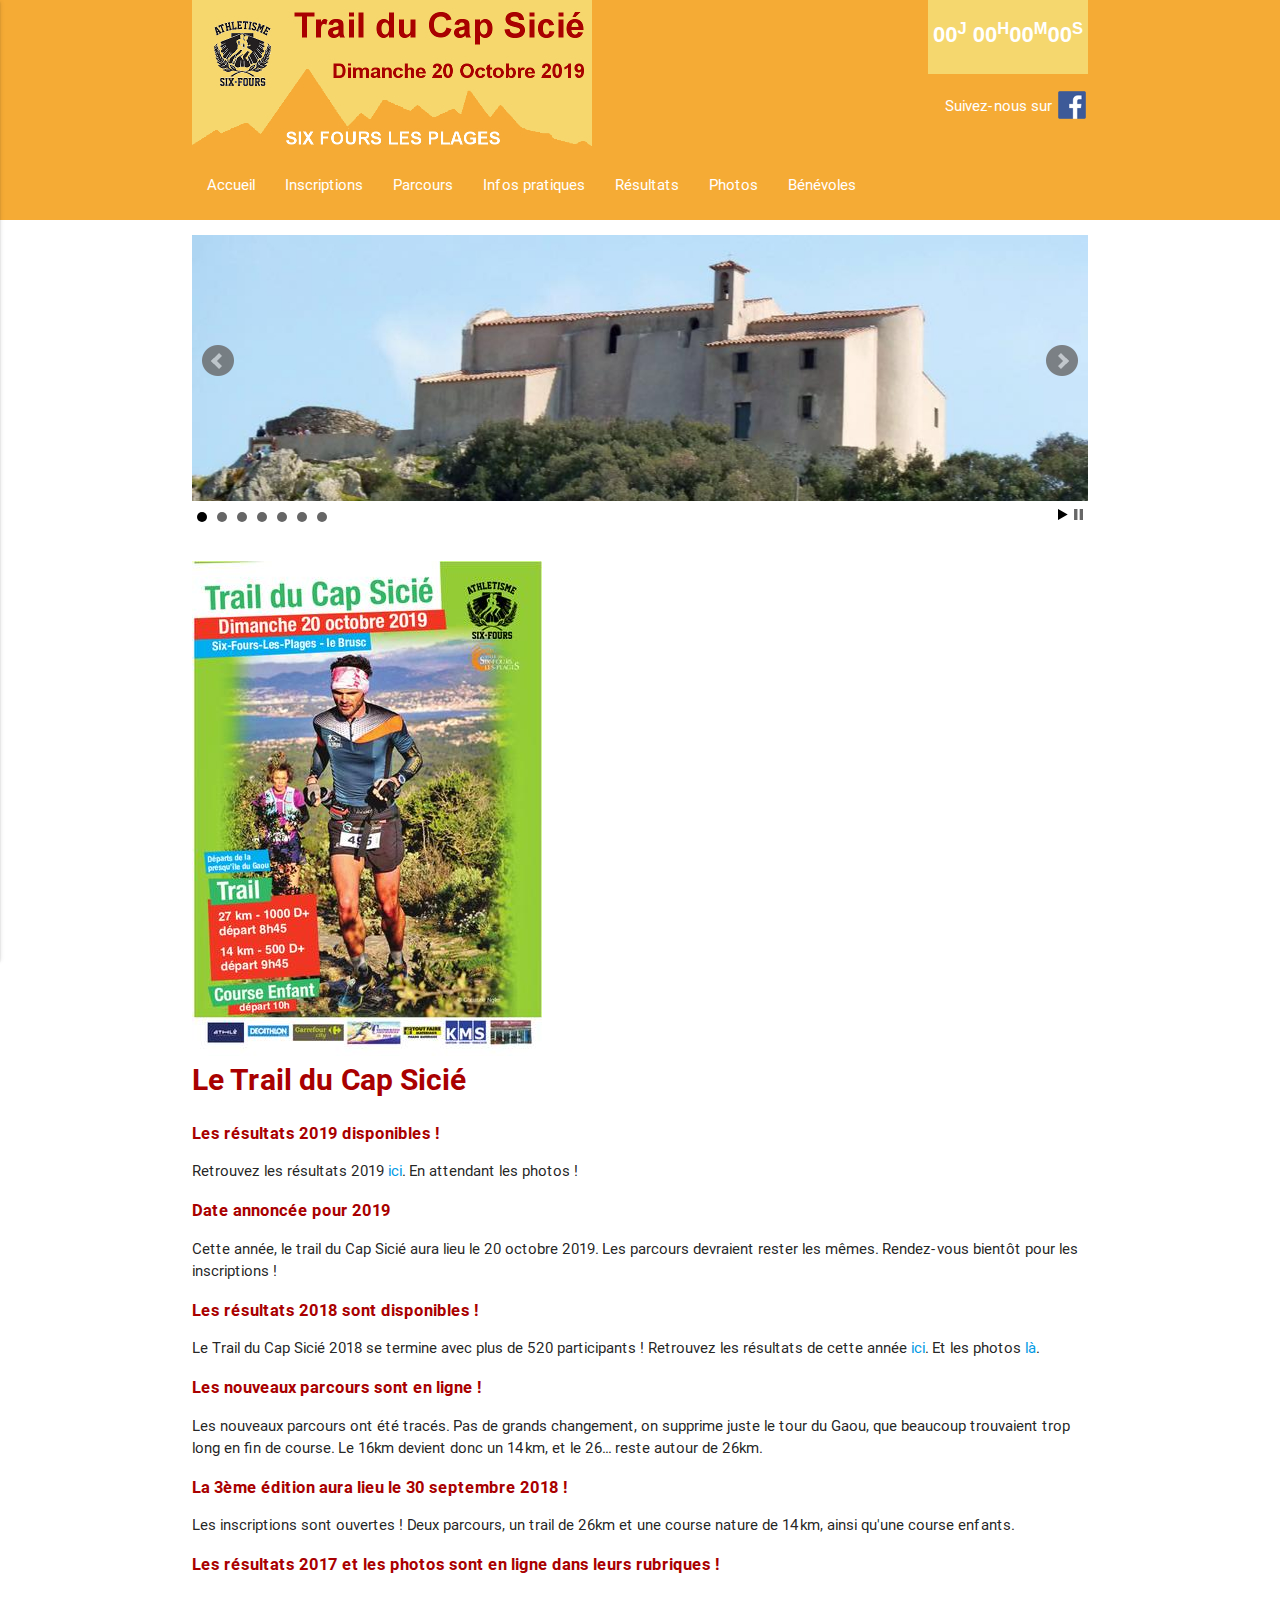
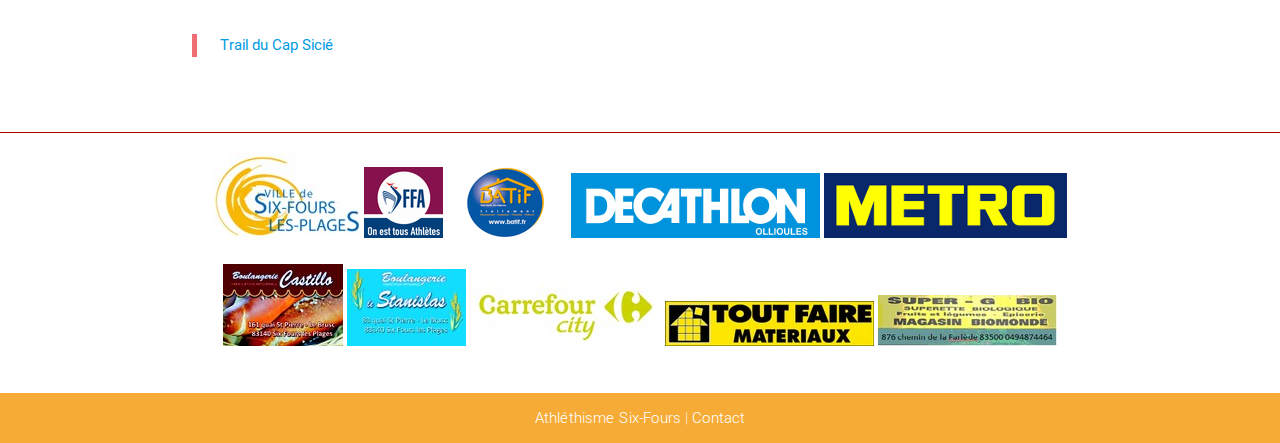
<file: index.html>
<!DOCTYPE html>
<html lang="en">
    <head>

        <!-- Global site tag (gtag.js) - Google Analytics -->
        <script async src="https://www.googletagmanager.com/gtag/js?id=UA-102044813-1"></script>
        <script>
          window.dataLayer = window.dataLayer || [];
          function gtag(){dataLayer.push(arguments);}
          gtag('js', new Date());

          gtag('config', 'UA-102044813-1');
        </script>
        <!-- End Google Analytics -->

        <meta http-equiv="Content-Type" content="text/html; charset=UTF-8"/>
        <meta name="viewport" content="width=device-width, initial-scale=1"/>
        <meta name="description" content="Le trail du cap Sicié, à Six-Fours-les-Plages" />
        <title>Trail du Cap Sicié</title>

        <!-- Favicon -->
        <link rel="icon" href="images/favicon.ico" />

        <!-- CSS  -->
        <link href="https://fonts.googleapis.com/icon?family=Material+Icons" rel="stylesheet">
        <link href="css/materialize.min.css" type="text/css" rel="stylesheet" media="screen"/>
        <link href="css/style.css" type="text/css" rel="stylesheet" media="screen"/>
        <link href="css/jquery.fancybox.css" rel="stylesheet" type="text/css" media="screen" />
        <link href="css/jquery.bxslider.css" rel="stylesheet" />

        <!-- JS -->
        <!--  Scripts-->
        <script src="js/jquery-2.1.1.min.js"></script>
        <script src="js/jquery.countdown.min.js"></script>
        <script src="js/jquery.fancybox.pack.js"></script>
        <script src="js/jquery.bxslider.min.js"></script>
        <script src="js/materialize.min.js"></script>
        <script src="js/init.js"></script>
    </head>
    <body>

        <div id="fb-root"></div>

        <nav>
            <div class="nav-wrapper container">
                <a id="logo-container" href="index.html" class="brand-logo"><img src="images/logo.jpg" alt="Trail du Cap Sicié"/></a>
                <a href="index.html" data-activates="nav-mobile" class="button-collapse"><i class="material-icons">menu</i></a>
                <div class="right follow-us hide-on-med-and-down">
                    <div id="countdown" class="block dated">
                        <h3 class="title">Départ dans</h3>
                        <span id="clock"></span>
                        <span class="punchline">Rendez-vous le <sup></sup>20 Octobre 2019</span>
                    </div>

                    <script>
                        $('#clock').countdown('2019/10/20 08:45:00', function(event) {
                            $(this).html(event.strftime('%D<sup>J</sup> %H<sup>H</sup>%M<sup>M</sup>%S<sup>S</sup>'));
                        });
                    </script>
                    Suivez-nous sur <a href="https://www.facebook.com/trailducapsicie/" target="_blank"><img src="images/facebook-logo_32.png" alt="Facebook" /></a>
                </div>
                <ul class="menu-bar center hide-on-med-and-down">
                    <li><a href="index.html">Accueil</a></li>
                    <li><a href="inscription.html">Inscriptions</a></li>
                    <li><a href="parcours.html">Parcours</a></li>
                    <li><a href="infos.html">Infos pratiques</a></li>
                    <li><a href="resultats.html">Résultats</a></li>
                    <li><a href="photos.html">Photos</a></li>
                    <li><a href="benevoles.html">Bénévoles</a></li>
                </ul>

                <ul id="nav-mobile" class="right side-nav">
                    <li><a href="index.html">Accueil</a></li>
                    <li><a href="inscription.html">Inscriptions</a></li>
                    <li><a href="parcours.html">Parcours</a></li>
                    <li><a href="infos.html">Infos pratiques</a></li>
                    <li><a href="resultats.html">Résultats</a></li>
                    <li><a href="photos.html">Photos</a></li>
                    <li><a href="benevoles.html">Bénévoles</a></li>
                </ul>
            </div>
        </nav>

        <div class="container">
                    <ul class="bxslider">
                      <li><img src="images/landscape/landscape_1.jpg" /></li>
                      <li><img src="images/landscape/landscape_2.jpg" /></li>
                      <li><img src="images/landscape/landscape_3.png" /></li>
                      <li><img src="images/landscape/landscape_4.jpg" /></li>
                      <li><img src="images/landscape/landscape_5.jpg" /></li>
                      <li><img src="images/landscape/landscape_6.jpg" /></li>
                      <li><img src="images/landscape/landscape_7.jpg" /></li>
                    </ul>
            <div class="section">
                <div class="row">
                    <div class="main-content col s12 m12 l4">
                        <a class="fancybox" href="images/flyer/flyer_2019.jpg"><img src="images/flyer/flyer_2019_small.jpg" alt="Affiche Trail" /></a>
                    </div>

                    <div class="main-content col s12 m12 l4">
                        <h1>Le Trail du Cap Sicié</h1>
                        <!--<span class="highlight">Le Trail du Cap Sicié à Six Fours les Plages</span> <br/>-->
                        <span class="description">
                          <p><span class="highlight">Les résultats 2019 disponibles !</span></p>
                          Retrouvez les résultats 2019 <a href="resultats.html">ici</a>. En attendant les photos !
                          <p><span class="highlight">Date annoncée pour 2019</span></p>
                          Cette année, le trail du Cap Sicié aura lieu le 20 octobre 2019. Les parcours devraient rester les mêmes. Rendez-vous bientôt pour les inscriptions !
                          <p><span class="highlight">Les résultats 2018 sont disponibles !</span></p>
                          Le Trail du Cap Sicié 2018 se termine avec plus de 520 participants ! Retrouvez les résultats de cette année <a href="resultats.html">ici</a>. Et les photos <a href="photos.html">là</a>.
                          <p><span class="highlight">Les nouveaux parcours sont en ligne !</span></p>
                          Les nouveaux parcours ont été tracés. Pas de grands changement, on supprime juste le tour du Gaou, que beaucoup trouvaient trop long en fin de course. Le 16km devient donc un 14km, et le 26... reste autour de 26km. 
                          <p><span class="highlight">La 3ème édition aura lieu le 30 septembre 2018 !</span></p>
                          Les inscriptions sont ouvertes ! Deux parcours, un trail de 26km et une course nature de 14km, ainsi qu'une course enfants.

                          <p><span class="highlight">Les résultats 2017 et les photos sont en ligne dans leurs rubriques !</span></p>
                          <!--
                          Une course organisée pour la seconde fois par le club d'athlétisme de Six Fours les Plages, au cœur de la Forêt du Cap Sicié, dans un espace préservé et des sentiers ludiques.
                          -->
                        </span> <br/>
                        <!--
                        <a class="fancybox" href="images/trail_16_simplified.png" title="Parcours 16km / 600m D+">
                            <img src="images/trail_16_simplified_small.png" alt="Dénivellé 16km" />
                        </a> <br />
                        <span class="highlight">Petit parcours: 16km et 750m de D+</span> <br />
                        <a class="fancybox" href="images/trail_26_simplified.png" title="Parcours 26km / 1100m D+">
                            <img src="images/trail_26_simplified_small.png" alt="Dénivellé 16km" />
                        </a><br />
                        <span class="highlight">Grand parcours: 26km et 1100m de D+</span> <br />
                        Le grand parcours est susceptible de varier pour l'édition 2017, mais la distance et le dénivelé devraient rester proches de la version 2016.
                        <p>
                        Une course pour enfants sera organisée dans la matinée du trail.
                        </p>
                        -->
                    </div>

                    <div class="main-content col s12 m12 l4">

                        <div class="fb-page" 
                            data-href="https://www.facebook.com/trailducapsicie/" 
                            data-tabs="timeline" 
                            data-small-header="true" 
                            data-adapt-container-width="false" 
                            data-hide-cover="false" 
                            data-show-facepile="false"
                            data-width="413px">
                            <blockquote cite="https://www.facebook.com/trailducapsicie/" class="fb-xfbml-parse-ignore">
                                <a href="https://www.facebook.com/trailducapsicie/">Trail du Cap Sicié</a>
                            </blockquote>
                        </div>

                    </div>
                </div>

            </div>
        </div>

        <footer class="page-footer white">
            <div class="container">

                <div class="row center">
                    <img src="images/partenaires/Sixfourslogo2.jpg" alt="Six Fours les Plages"/>
                    <img src="images/partenaires/logo-ffa-2.png" alt="FFA"/>
                    <img src="images/partenaires/939_Image2.png" alt="Batif" />
                    <img src="images/partenaires/decathlon.png" alt="Decathlon"/>
                    <img src="images/partenaires/metro.jpg" alt="Metro"/>
                </div>
                <div class="row center">
                    <img src="images/partenaires/Carte_Boulangerie_castillo.jpg" alt="Castillo"/>
                    <img src="images/partenaires/Carte_Boulangerie_Stanislas.jpg" alt="Stanislas"/>
                    <img src="images/partenaires/Logo_Carrefour_City_2011_allonge.jpg" alt="Carrefour City"/>
                    <img src="images/partenaires/Logo_Tout_Faire.jpg" alt="Tout Faire"/>
                    <img src="images/partenaires/superG_bio.jpg" alt="Super G Bio"/>
                </div>

                <div class="row">
                </div>
            </div>
            <div class="footer-copyright orange">
                <div class="container">
                    <div class="row center">
                        <a class="white-text" href="http://athletisme-six-fours.athle.com/" target="_blank">Athléthisme Six-Fours</a> | 
                        <a class="white-text" href="contact.html">Contact</a>
                    </div>
                </div>
            </div>
        </footer>



    </body>
</html>
</file>
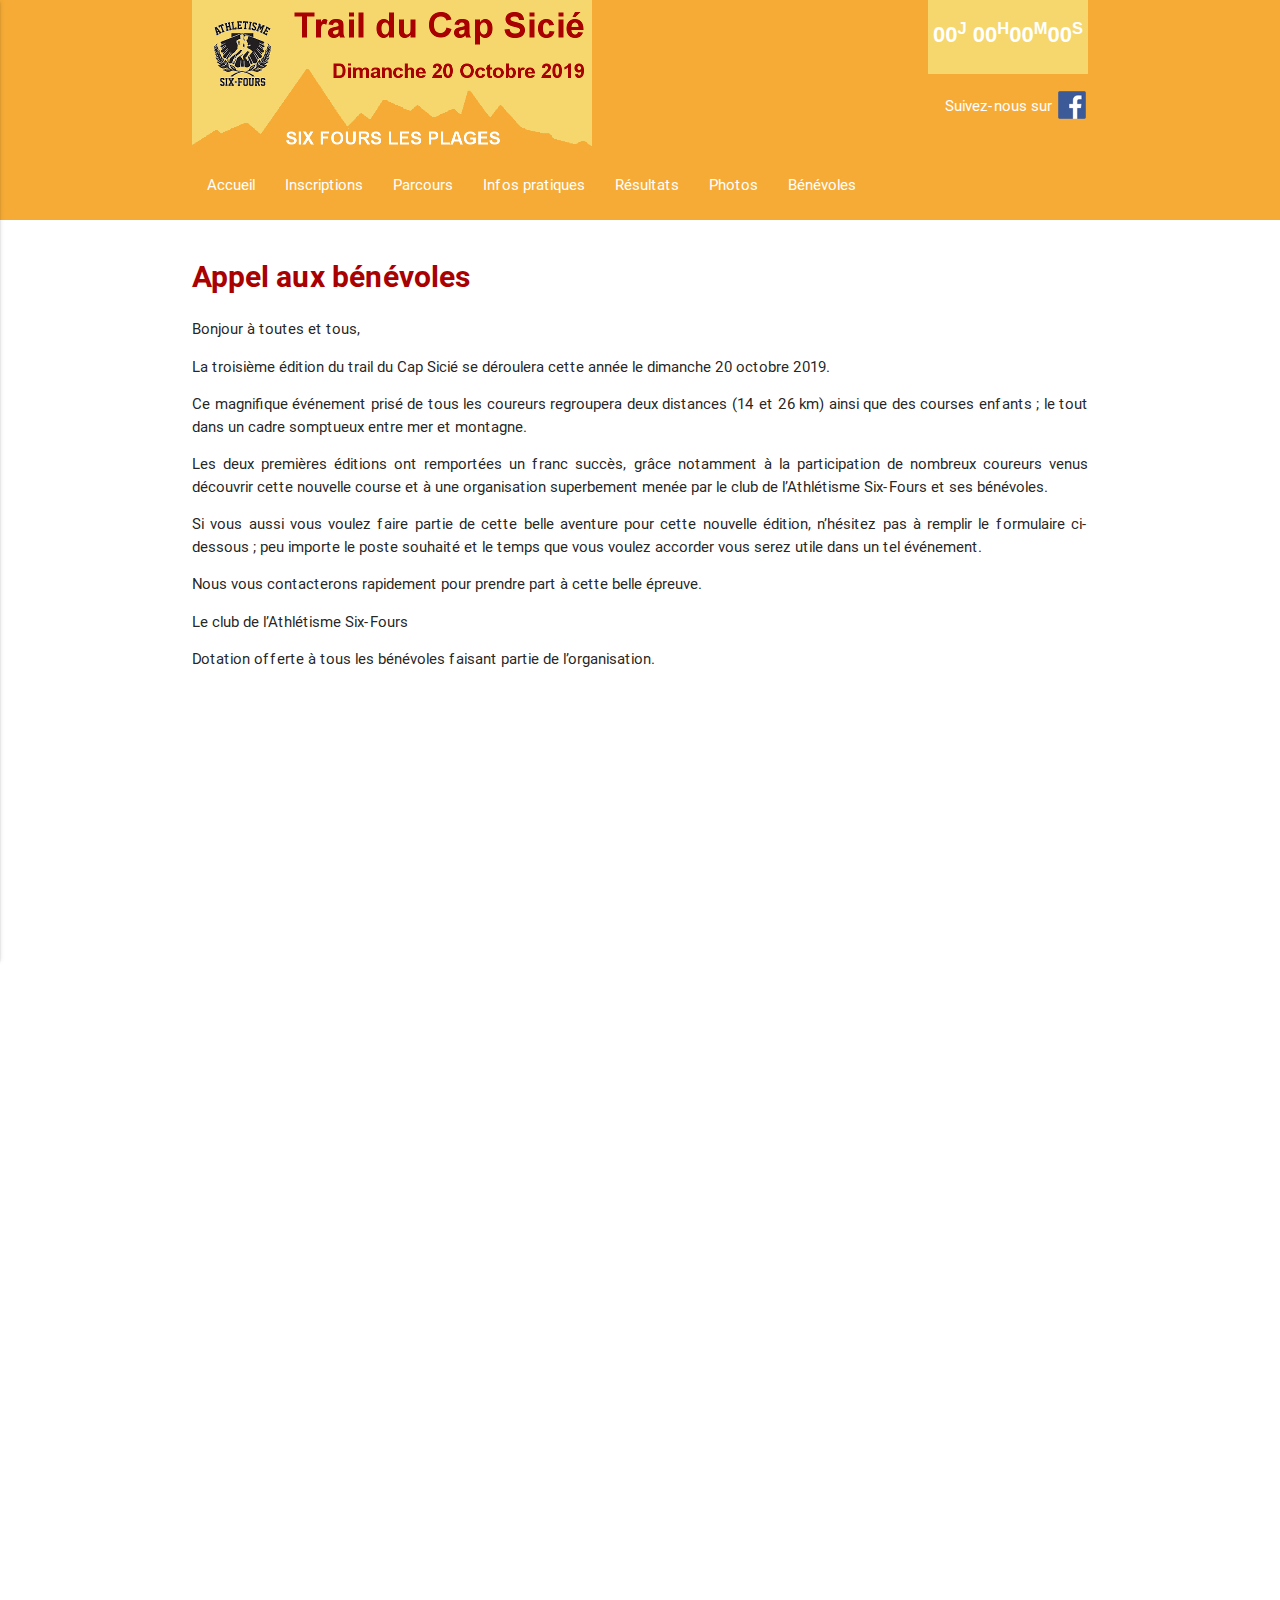
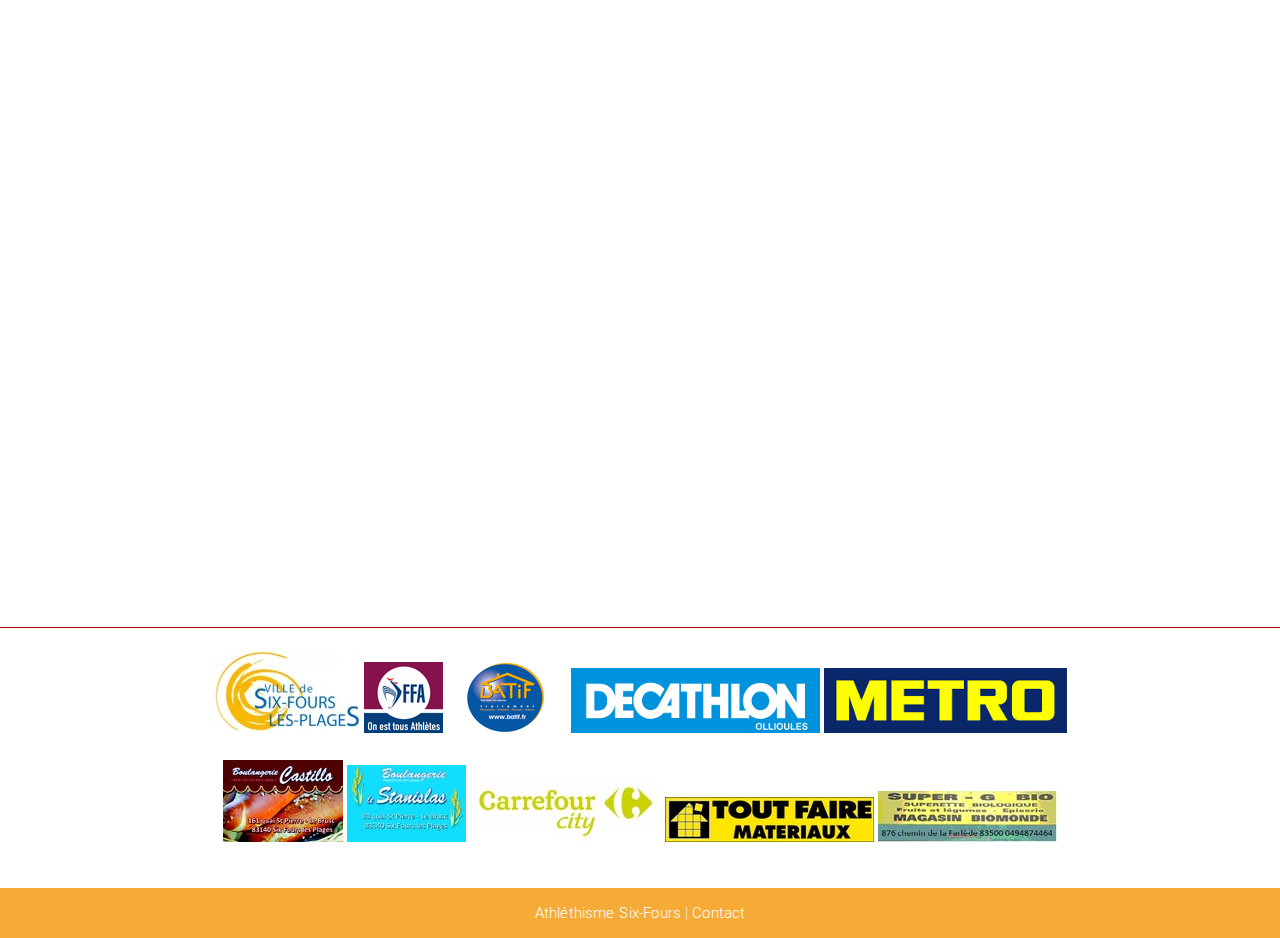
<file: benevoles.html>
<!DOCTYPE html>
<html lang="en">
    <head>

        <!-- Global site tag (gtag.js) - Google Analytics -->
        <script async src="https://www.googletagmanager.com/gtag/js?id=UA-102044813-1"></script>
        <script>
          window.dataLayer = window.dataLayer || [];
          function gtag(){dataLayer.push(arguments);}
          gtag('js', new Date());

          gtag('config', 'UA-102044813-1');
        </script>
        <!-- End Google Analytics -->

        <meta http-equiv="Content-Type" content="text/html; charset=UTF-8"/>
        <meta name="viewport" content="width=device-width, initial-scale=1"/>
        <meta name="description" content="Appel aux bénévoles" />
        <title>Bénévoles</title>

        <!-- Favicon -->
        <link rel="icon" href="images/favicon.ico" />

        <!-- CSS  -->
        <link href="https://fonts.googleapis.com/icon?family=Material+Icons" rel="stylesheet">
        <link href="css/materialize.min.css" type="text/css" rel="stylesheet" media="screen"/>
        <link href="css/style.css" type="text/css" rel="stylesheet" media="screen"/>
        <link href="css/jquery.fancybox.css" rel="stylesheet" type="text/css" media="screen" />
        <link href="css/jquery.bxslider.css" rel="stylesheet" />

        <!-- JS -->
        <!--  Scripts-->
        <script src="js/jquery-2.1.1.min.js"></script>
        <script src="js/jquery.countdown.min.js"></script>
        <script src="js/jquery.fancybox.pack.js"></script>
        <script src="js/jquery.bxslider.min.js"></script>
        <script src="js/materialize.min.js"></script>
        <script src="js/init.js"></script>
    </head>
    <body>

        <div id="fb-root"></div>

        <nav>
            <div class="nav-wrapper container">
                <a id="logo-container" href="index.html" class="brand-logo"><img src="images/logo.jpg" alt="Trail du Cap Sicié"/></a>
                <a href="index.html" data-activates="nav-mobile" class="button-collapse"><i class="material-icons">menu</i></a>
                <div class="right follow-us hide-on-med-and-down">
                    <div id="countdown" class="block dated">
                        <h3 class="title">Départ dans</h3>
                        <span id="clock"></span>
                        <span class="punchline">Rendez-vous le <sup></sup>30 octobre 2019</span>
                    </div>

                    <script>
                        $('#clock').countdown('2019/10/20 08:45:00', function(event) {
                            $(this).html(event.strftime('%D<sup>J</sup> %H<sup>H</sup>%M<sup>M</sup>%S<sup>S</sup>'));
                        });
                    </script>
                    Suivez-nous sur <a href="https://www.facebook.com/trailducapsicie/" target="_blank"><img src="images/facebook-logo_32.png" alt="Facebook" /></a>
                </div>
                <ul class="menu-bar center hide-on-med-and-down">
                    <li><a href="index.html">Accueil</a></li>
                    <li><a href="inscription.html">Inscriptions</a></li>
                    <li><a href="parcours.html">Parcours</a></li>
                    <li><a href="infos.html">Infos pratiques</a></li>
                    <li><a href="resultats.html">Résultats</a></li>
                    <li><a href="photos.html">Photos</a></li>
                    <li><a href="benevoles.html">Bénévoles</a></li>
                </ul>

                <ul id="nav-mobile" class="right side-nav">
                    <li><a href="index.html">Accueil</a></li>
                    <li><a href="inscription.html">Inscriptions</a></li>
                    <li><a href="parcours.html">Parcours</a></li>
                    <li><a href="infos.html">Infos pratiques</a></li>
                    <li><a href="resultats.html">Résultats</a></li>
                    <li><a href="photos.html">Photos</a></li>
                    <li><a href="benevoles.html">Bénévoles</a></li>
                </ul>
            </div>
        </nav>

        <div class="section">
            <div class="container">
            <h1>Appel aux bénévoles</h1>
            <div class="description">
              <p>Bonjour à toutes et tous,</p>
              <p>La troisième édition du trail du Cap Sicié se déroulera cette année le dimanche 20 octobre 2019.</p>
              <p>Ce magnifique événement prisé de tous les coureurs regroupera deux distances (14 et 26 km) ainsi que des courses enfants ; le tout dans un cadre somptueux entre mer et montagne.</p>
              <p>Les deux premières éditions ont remportées un franc succès, grâce notamment à la participation de nombreux coureurs venus découvrir cette nouvelle course et à une organisation superbement menée par le club de l’Athlétisme Six-Fours et ses bénévoles.</p>
              <p>Si vous aussi vous voulez faire partie de cette belle aventure pour cette nouvelle édition, n’hésitez pas à remplir le formulaire ci-dessous ; peu importe le poste souhaité et le temps que vous voulez accorder vous serez utile dans un tel événement.</p>
              <p>Nous vous contacterons rapidement pour prendre part à cette belle épreuve.</p>
              <p>Le club de l’Athlétisme Six-Fours</p>
              <p>Dotation offerte à tous les bénévoles faisant partie de l’organisation.</p>
            </div>
          </div>
            <div class="center">
            <iframe src="https://docs.google.com/forms/d/e/1FAIpQLScPbd9grS12QyvCusjRkxcM0NX-SMav26qe643oKQo3rgJVRQ/viewform?embedded=true" width="760" height="1500" frameborder="0" marginheight="0" marginwidth="0">Loading...</iframe>
            </div>
        </div>

        <footer class="page-footer white">
            <div class="container">

                <div class="row center">
                    <img src="images/partenaires/Sixfourslogo2.jpg" alt="Six Fours les Plages"/>
                    <img src="images/partenaires/logo-ffa-2.png" alt="FFA"/>
                    <img src="images/partenaires/939_Image2.png" alt="Batif" />
                    <img src="images/partenaires/decathlon.png" alt="Decathlon"/>
                    <img src="images/partenaires/metro.jpg" alt="Metro"/>
                </div>
                <div class="row center">
                    <img src="images/partenaires/Carte_Boulangerie_castillo.jpg" alt="Castillo"/>
                    <img src="images/partenaires/Carte_Boulangerie_Stanislas.jpg" alt="Stanislas"/>
                    <img src="images/partenaires/Logo_Carrefour_City_2011_allonge.jpg" alt="Carrefour City"/>
                    <img src="images/partenaires/Logo_Tout_Faire.jpg" alt="Tout Faire"/>
                    <img src="images/partenaires/superG_bio.jpg" alt="Super G Bio"/>
                </div>

                <div class="row">
                </div>
            </div>
            <div class="footer-copyright orange">
                <div class="container">
                    <div class="row center">
                        <a class="white-text" href="http://athletisme-six-fours.athle.com/" target="_blank">Athléthisme Six-Fours</a> | 
                        <a class="white-text" href="contact.html">Contact</a>
                    </div>
                </div>
            </div>
        </footer>
    </body>
</html>
</file>
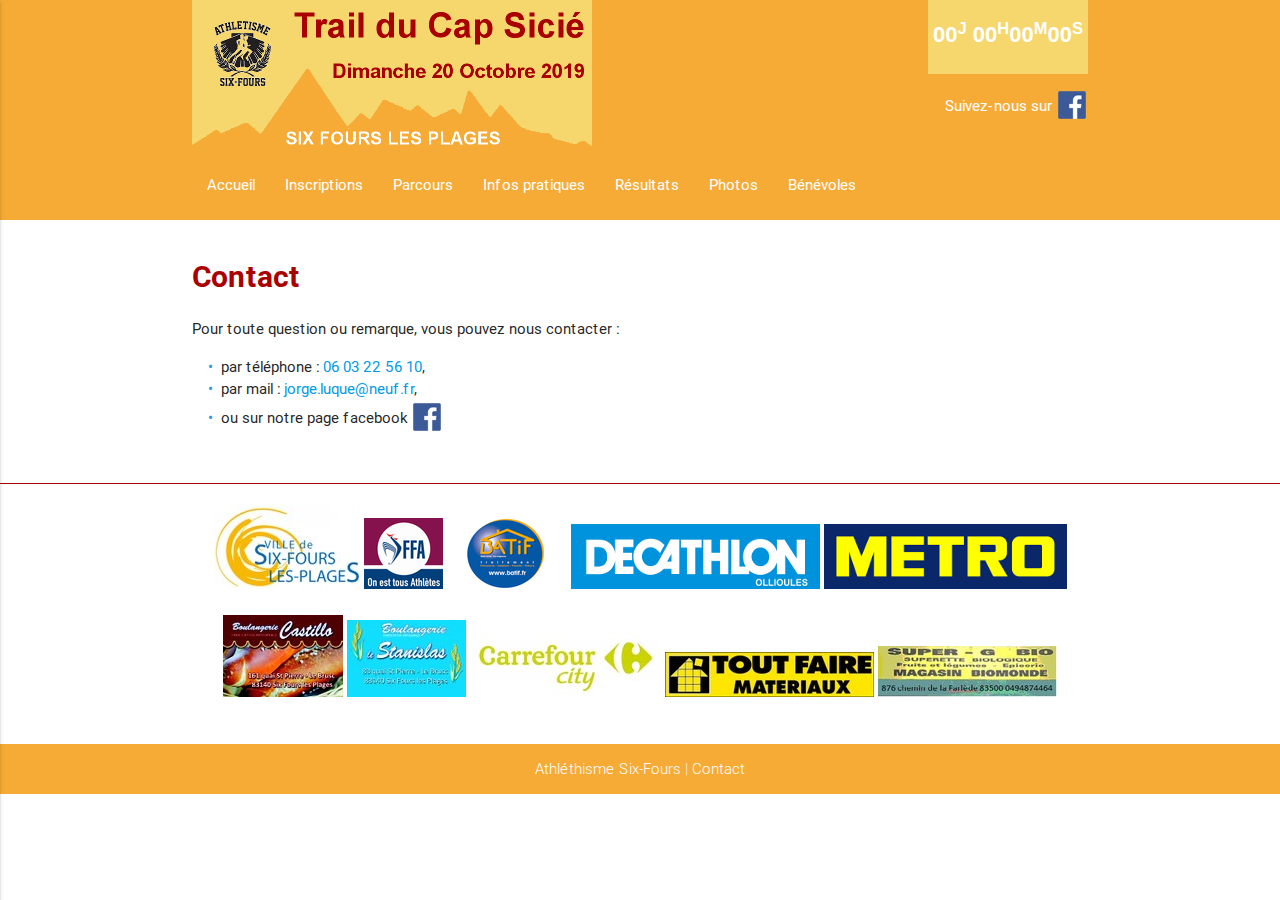
<file: contact.html>
<!DOCTYPE html>
<html lang="en">
    <head>

        <!-- Global site tag (gtag.js) - Google Analytics -->
        <script async src="https://www.googletagmanager.com/gtag/js?id=UA-102044813-1"></script>
        <script>
          window.dataLayer = window.dataLayer || [];
          function gtag(){dataLayer.push(arguments);}
          gtag('js', new Date());

          gtag('config', 'UA-102044813-1');
        </script>
        <!-- End Google Analytics -->

        <meta http-equiv="Content-Type" content="text/html; charset=UTF-8"/>
        <meta name="viewport" content="width=device-width, initial-scale=1"/>
        <meta name="description" content="Nous contacter pour toute question" />
        <title>Contact</title>

        <!-- Favicon -->
        <link rel="icon" href="images/favicon.ico" />

        <!-- CSS  -->
        <link href="https://fonts.googleapis.com/icon?family=Material+Icons" rel="stylesheet">
        <link href="css/materialize.min.css" type="text/css" rel="stylesheet" media="screen"/>
        <link href="css/style.css" type="text/css" rel="stylesheet" media="screen"/>
        <link href="css/jquery.fancybox.css" rel="stylesheet" type="text/css" media="screen" />
        <link href="css/jquery.bxslider.css" rel="stylesheet" />

        <!-- JS -->
        <!--  Scripts-->
        <script src="js/jquery-2.1.1.min.js"></script>
        <script src="js/jquery.countdown.min.js"></script>
        <script src="js/jquery.fancybox.pack.js"></script>
        <script src="js/jquery.bxslider.min.js"></script>
        <script src="js/materialize.min.js"></script>
        <script src="js/init.js"></script>
    </head>
    <body>

        <div id="fb-root"></div>

        <nav>
            <div class="nav-wrapper container">
                <a id="logo-container" href="index.html" class="brand-logo"><img src="images/logo.jpg" alt="Trail du Cap Sicié"/></a>
                <a href="index.html" data-activates="nav-mobile" class="button-collapse"><i class="material-icons">menu</i></a>
                <div class="right follow-us hide-on-med-and-down">
                    <div id="countdown" class="block dated">
                        <h3 class="title">Départ dans</h3>
                        <span id="clock"></span>
                        <span class="punchline">Rendez-vous le <sup></sup>20 octobre 2019</span>
                    </div>

                    <script>
                        $('#clock').countdown('2019/10/20 08:45:00', function(event) {
                            $(this).html(event.strftime('%D<sup>J</sup> %H<sup>H</sup>%M<sup>M</sup>%S<sup>S</sup>'));
                        });
                    </script>
                    Suivez-nous sur <a href="https://www.facebook.com/trailducapsicie/" target="_blank"><img src="images/facebook-logo_32.png" alt="Facebook" /></a>
                </div>
                <ul class="menu-bar center hide-on-med-and-down">
                    <li><a href="index.html">Accueil</a></li>
                    <li><a href="inscription.html">Inscriptions</a></li>
                    <li><a href="parcours.html">Parcours</a></li>
                    <li><a href="infos.html">Infos pratiques</a></li>
                    <li><a href="resultats.html">Résultats</a></li>
                    <li><a href="photos.html">Photos</a></li>
                    <li><a href="benevoles.html">Bénévoles</a></li>
                </ul>

                <ul id="nav-mobile" class="right side-nav">
                    <li><a href="index.html">Accueil</a></li>
                    <li><a href="inscription.html">Inscriptions</a></li>
                    <li><a href="parcours.html">Parcours</a></li>
                    <li><a href="infos.html">Infos pratiques</a></li>
                    <li><a href="resultats.html">Résultats</a></li>
                    <li><a href="photos.html">Photos</a></li>
                    <li><a href="benevoles.html">Bénévoles</a></li>
                </ul>
            </div>
        </nav>

        <div class="container">
          <div class="section">
            <h1>Contact</h1>
            Pour toute question ou remarque, vous pouvez nous contacter : 
            <ul>
              <li>par téléphone : <a href="tel:0603225610">06 03 22 56 10</a>,</li>
              <li>par mail : <a href="mailto:jorge.luque@neuf.fr">jorge.luque@neuf.fr</a>,</li>
              <li><span class="contact-facebook">ou sur notre page facebook <a href="https://www.facebook.com/trailducapsicie/" target="_blank"><img src="images/facebook-logo_32.png" alt="Facebook" /></a></span></li>
            </ul>
          </div>
        </div>

        <footer class="page-footer white">
            <div class="container">

                <div class="row center">
                    <img src="images/partenaires/Sixfourslogo2.jpg" alt="Six Fours les Plages"/>
                    <img src="images/partenaires/logo-ffa-2.png" alt="FFA"/>
                    <img src="images/partenaires/939_Image2.png" alt="Batif" />
                    <img src="images/partenaires/decathlon.png" alt="Decathlon"/>
                    <img src="images/partenaires/metro.jpg" alt="Metro"/>
                </div>
                <div class="row center">
                    <img src="images/partenaires/Carte_Boulangerie_castillo.jpg" alt="Castillo"/>
                    <img src="images/partenaires/Carte_Boulangerie_Stanislas.jpg" alt="Stanislas"/>
                    <img src="images/partenaires/Logo_Carrefour_City_2011_allonge.jpg" alt="Carrefour City"/>
                    <img src="images/partenaires/Logo_Tout_Faire.jpg" alt="Tout Faire"/>
                    <img src="images/partenaires/superG_bio.jpg" alt="Super G Bio"/>
                </div>

                <div class="row">
                </div>
            </div>
            <div class="footer-copyright orange">
                <div class="container">
                    <div class="row center">
                        <a class="white-text" href="http://athletisme-six-fours.athle.com/" target="_blank">Athléthisme Six-Fours</a> | 
                        <a class="white-text" href="contact.html">Contact</a>
                    </div>
                </div>
            </div>
        </footer>



    </body>
</html>
</file>
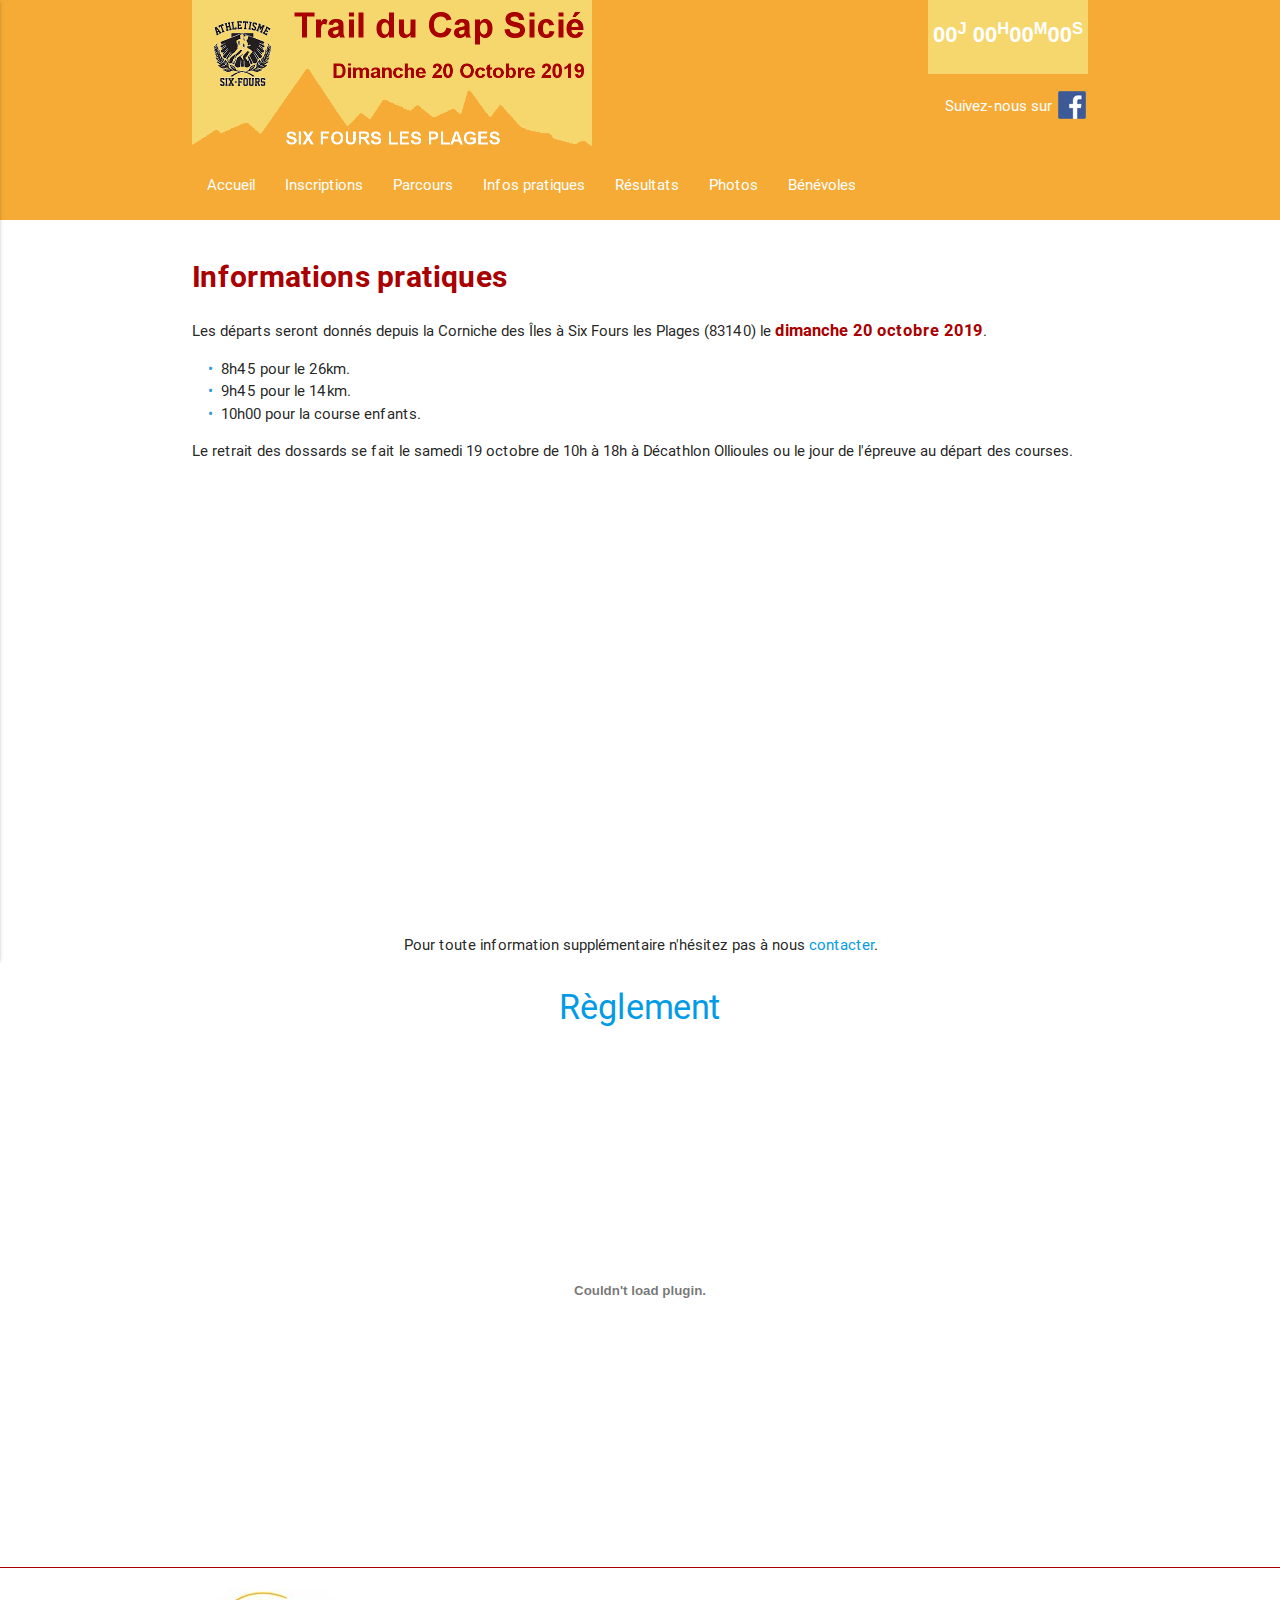
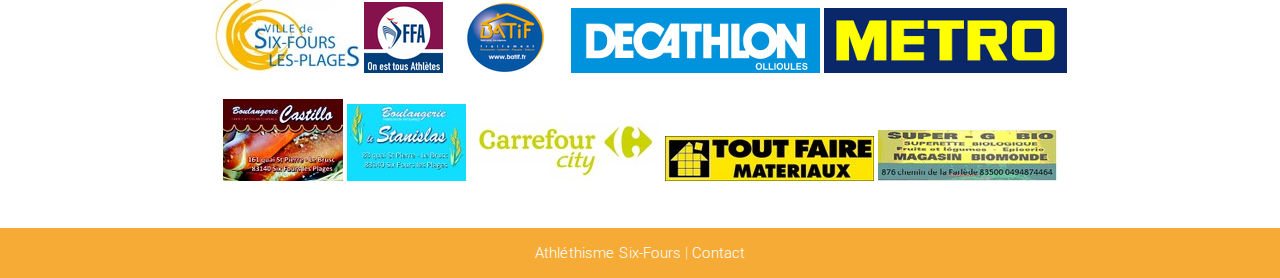
<file: infos.html>
<!DOCTYPE html>
<html lang="en">
    <head>

        <!-- Global site tag (gtag.js) - Google Analytics -->
        <script async src="https://www.googletagmanager.com/gtag/js?id=UA-102044813-1"></script>
        <script>
          window.dataLayer = window.dataLayer || [];
          function gtag(){dataLayer.push(arguments);}
          gtag('js', new Date());

          gtag('config', 'UA-102044813-1');
        </script>
        <!-- End Google Analytics -->

        <meta http-equiv="Content-Type" content="text/html; charset=UTF-8"/>
        <meta name="viewport" content="width=device-width, initial-scale=1"/>
        <meta name="description" content="Informations générales, localisation, règlement" />
        <title>Informations</title>

        <!-- Favicon -->
        <link rel="icon" href="images/favicon.ico" />

        <!-- CSS  -->
        <link href="https://fonts.googleapis.com/icon?family=Material+Icons" rel="stylesheet">
        <link href="css/materialize.min.css" type="text/css" rel="stylesheet" media="screen"/>
        <link href="css/style.css" type="text/css" rel="stylesheet" media="screen"/>
        <link href="css/jquery.fancybox.css" rel="stylesheet" type="text/css" media="screen" />

        <!-- JS -->
        <!--  Scripts-->
        <script src="js/jquery-2.1.1.min.js"></script>
        <script src="js/jquery.countdown.min.js"></script>
        <script src="js/jquery.fancybox.pack.js"></script>
        <script src="js/materialize.min.js"></script>
        <script src="js/init.js"></script>
    </head>
    <body>

        <div id="fb-root"></div>

        <nav>
            <div class="nav-wrapper container">
                <a id="logo-container" href="index.html" class="brand-logo"><img src="images/logo.jpg" alt="Trail du Cap Sicié"/></a>
                <a href="index.html" data-activates="nav-mobile" class="button-collapse"><i class="material-icons">menu</i></a>
                <div class="right follow-us hide-on-med-and-down">
                    <div id="countdown" class="block dated">
                        <h3 class="title">Départ dans</h3>
                        <span id="clock"></span>
                        <span class="punchline">Rendez-vous le <sup></sup>20 octobre 2019</span>
                    </div>

                    <script>
                        $('#clock').countdown('2019/10/20 08:45:00', function(event) {
                            $(this).html(event.strftime('%D<sup>J</sup> %H<sup>H</sup>%M<sup>M</sup>%S<sup>S</sup>'));
                        });
                    </script>
                    Suivez-nous sur <a href="https://www.facebook.com/trailducapsicie/" target="_blank"><img src="images/facebook-logo_32.png" alt="Facebook" /></a>
                </div>
                <ul class="menu-bar center hide-on-med-and-down">
                    <li><a href="index.html">Accueil</a></li>
                    <li><a href="inscription.html">Inscriptions</a></li>
                    <li><a href="parcours.html">Parcours</a></li>
                    <li><a href="infos.html">Infos pratiques</a></li>
                    <li><a href="resultats.html">Résultats</a></li>
                    <li><a href="photos.html">Photos</a></li>
                    <li><a href="benevoles.html">Bénévoles</a></li>
                </ul>

                <ul id="nav-mobile" class="right side-nav">
                    <li><a href="index.html">Accueil</a></li>
                    <li><a href="inscription.html">Inscriptions</a></li>
                    <li><a href="parcours.html">Parcours</a></li>
                    <li><a href="infos.html">Infos pratiques</a></li>
                    <li><a href="resultats.html">Résultats</a></li>
                    <li><a href="photos.html">Photos</a></li>
                    <li><a href="benevoles.html">Bénévoles</a></li>
                </ul>
            </div>
        </nav>

        <div class="container">
            <div class="section">
                <h1>Informations pratiques</h1>
                <div class="infos-text">
                    Les départs seront donnés depuis la Corniche des Îles à Six Fours les Plages (83140) le <span class="highlight">dimanche 20 octobre 2019</span>.
                    <ul>
                        <li>8h45 pour le 26km.</li>
                        <li>9h45 pour le 14km.</li>
                        <li>10h00 pour la course enfants.</li>
                    </ul>
                    <p>Le retrait des dossards se fait le samedi 19 octobre de 10h à 18h à Décathlon Ollioules ou le jour de l'épreuve au départ des courses.</p>
                </div>

                <div class="center">
                    <div id="google-maps-frame">
                    <!--[> Integration google map <]-->
                    <iframe src="https://www.google.com/maps/embed?pb=!1m18!1m12!1m3!1d2914.5613697003814!2d5.792823151479758!3d43.071691997752!2m3!1f0!2f0!3f0!3m2!1i1024!2i768!4f13.1!3m3!1m2!1s0x12c90173885252ff%3A0xe8836b106322045f!2sCorniche+des+%C3%8Eles%2C+83140+Six-Fours-les-Plages!5e0!3m2!1sfr!2sfr!4v1482938986498" width="600" height="450" frameborder="0" style="border:0" allowfullscreen></iframe>
                    <!--[> End Integration google map <]-->
                    </div>

                    Pour toute information supplémentaire n'hésitez pas à nous <a href="contact.html">contacter</a>.
                </div>

            </div>
                <div class="center">
                    <h4><a href="documents/reglement_2018.pdf" target="_blank">Règlement</a></h4>
                    <embed src="documents/reglement_2018.pdf" width="600" height="500" alt="pdf" pluginspage="http://www.adobe.com/products/acrobat/readstep2.html">
                </div>
        </div>

        <footer class="page-footer white">
            <div class="container">

                <div class="row center">
                    <img src="images/partenaires/Sixfourslogo2.jpg" alt="Six Fours les Plages"/>
                    <img src="images/partenaires/logo-ffa-2.png" alt="FFA"/>
                    <img src="images/partenaires/939_Image2.png" alt="Batif" />
                    <img src="images/partenaires/decathlon.png" alt="Decathlon"/>
                    <img src="images/partenaires/metro.jpg" alt="Metro"/>
                </div>
                <div class="row center">
                    <img src="images/partenaires/Carte_Boulangerie_castillo.jpg" alt="Castillo"/>
                    <img src="images/partenaires/Carte_Boulangerie_Stanislas.jpg" alt="Stanislas"/>
                    <img src="images/partenaires/Logo_Carrefour_City_2011_allonge.jpg" alt="Carrefour City"/>
                    <img src="images/partenaires/Logo_Tout_Faire.jpg" alt="Tout Faire"/>
                    <img src="images/partenaires/superG_bio.jpg" alt="Super G Bio"/>
                </div>

                <div class="row">
                </div>
            </div>
            <div class="footer-copyright orange">
                <div class="container">
                    <div class="row center">
                        <a class="white-text" href="http://athletisme-six-fours.athle.com/" target="_blank">Athléthisme Six-Fours</a> | 
                        <a class="white-text" href="contact.html">Contact</a>
                    </div>
                </div>
            </div>
        </footer>



    </body>
</html>
</file>
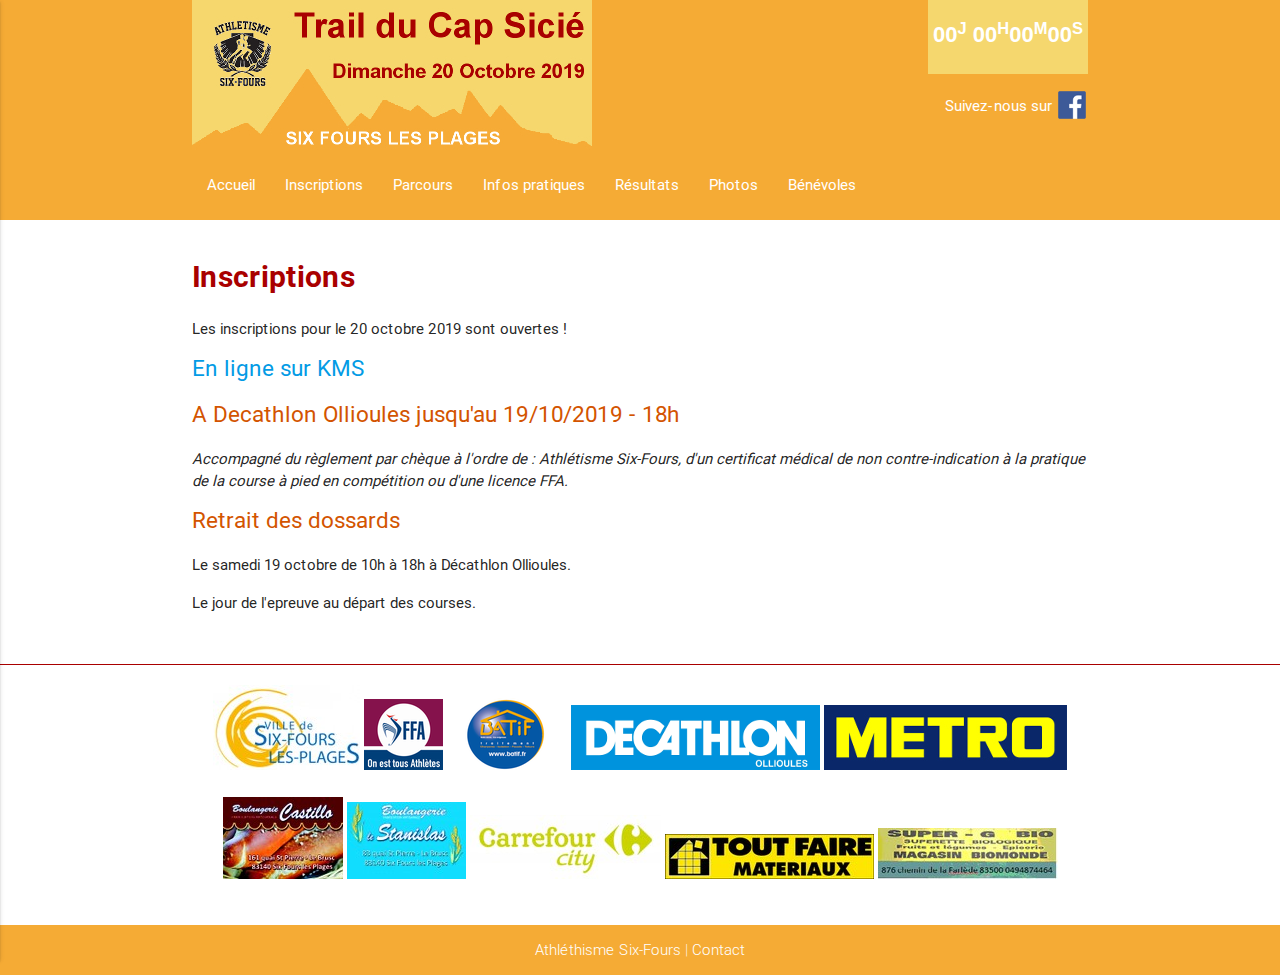
<file: inscription.html>
<!DOCTYPE html>
<html lang="en">
    <head>

        <!-- Global site tag (gtag.js) - Google Analytics -->
        <script async src="https://www.googletagmanager.com/gtag/js?id=UA-102044813-1"></script>
        <script>
          window.dataLayer = window.dataLayer || [];
          function gtag(){dataLayer.push(arguments);}
          gtag('js', new Date());

          gtag('config', 'UA-102044813-1');
        </script>
        <!-- End Google Analytics -->

        <meta http-equiv="Content-Type" content="text/html; charset=UTF-8"/>
        <meta name="viewport" content="width=device-width, initial-scale=1"/>
        <meta name="description" content="Page d'inscriptions au trail du cap sicié" />
        <title>Inscriptions</title>

        <!-- Favicon -->
        <link rel="icon" href="images/favicon.ico" />

        <!-- CSS  -->
        <link href="https://fonts.googleapis.com/icon?family=Material+Icons" rel="stylesheet">
        <link href="css/materialize.min.css" type="text/css" rel="stylesheet" media="screen"/>
        <link href="css/style.css" type="text/css" rel="stylesheet" media="screen"/>
        <link href="css/jquery.fancybox.css" rel="stylesheet" type="text/css" media="screen" />

        <!-- JS -->
        <!--  Scripts-->
        <script src="js/jquery-2.1.1.min.js"></script>
        <script src="js/jquery.countdown.min.js"></script>
        <script src="js/jquery.fancybox.pack.js"></script>
        <script src="js/materialize.min.js"></script>
        <script src="js/init.js"></script>
    </head>
    <body>

        <div id="fb-root"></div>

        <nav>
            <div class="nav-wrapper container">
                <a id="logo-container" href="index.html" class="brand-logo"><img src="images/logo.jpg" alt="Trail du Cap Sicié"/></a>
                <a href="index.html" data-activates="nav-mobile" class="button-collapse"><i class="material-icons">menu</i></a>
                <div class="right follow-us hide-on-med-and-down">
                    <div id="countdown" class="block dated">
                        <h3 class="title">Départ dans</h3>
                        <span id="clock"></span>
                        <span class="punchline">Rendez-vous le <sup></sup>20 octobre 2019</span>
                    </div>

                    <script>
                        $('#clock').countdown('2019/10/20 08:45:00', function(event) {
                            $(this).html(event.strftime('%D<sup>J</sup> %H<sup>H</sup>%M<sup>M</sup>%S<sup>S</sup>'));
                        });
                    </script>
                    Suivez-nous sur <a href="https://www.facebook.com/trailducapsicie/" target="_blank"><img src="images/facebook-logo_32.png" alt="Facebook" /></a>
                </div>
                <ul class="menu-bar center hide-on-med-and-down">
                    <li><a href="index.html">Accueil</a></li>
                    <li><a href="inscription.html">Inscriptions</a></li>
                    <li><a href="parcours.html">Parcours</a></li>
                    <li><a href="infos.html">Infos pratiques</a></li>
                    <li><a href="resultats.html">Résultats</a></li>
                    <li><a href="photos.html">Photos</a></li>
                    <li><a href="benevoles.html">Bénévoles</a></li>
                </ul>

                <ul id="nav-mobile" class="right side-nav">
                    <li><a href="index.html">Accueil</a></li>
                    <li><a href="inscription.html">Inscriptions</a></li>
                    <li><a href="parcours.html">Parcours</a></li>
                    <li><a href="infos.html">Infos pratiques</a></li>
                    <li><a href="resultats.html">Résultats</a></li>
                    <li><a href="photos.html">Photos</a></li>
                    <li><a href="benevoles.html">Bénévoles</a></li>
                </ul>
            </div>
        </nav>

        <div class="container">
            <div class="section">
                <h1>Inscriptions</h1>
                <p>Les inscriptions pour le 20 octobre 2019 sont ouvertes !</p>
                <h2><a href="https://kms.fr/v5/public/event/5062" target="_blank">En ligne sur KMS</a></h2>
                <!--<a href="https://www.njuko.net/traildesicie-2018/select_competition" target="_blank"><img src="images/partenaires/njuko.png" alt="NJUKO" /></a>-->
                <h2>A Decathlon Ollioules jusqu'au 19/10/2019 - 18h</h2>
                <p><i>Accompagné du règlement par chèque à l'ordre de : Athlétisme Six-Fours, d'un certificat médical de non contre-indication à la pratique de la course à pied en compétition ou d'une licence FFA.</i></p>
                <h2>Retrait des dossards</h2>
                <p>Le samedi 19 octobre de 10h à 18h à Décathlon Ollioules.</p>
                <p>Le jour de l'epreuve au départ des courses. </p>
            </div>
        </div>

        <footer class="page-footer white">
            <div class="container">

                <div class="row center">
                    <img src="images/partenaires/Sixfourslogo2.jpg" alt="Six Fours les Plages"/>
                    <img src="images/partenaires/logo-ffa-2.png" alt="FFA"/>
                    <img src="images/partenaires/939_Image2.png" alt="Batif" />
                    <img src="images/partenaires/decathlon.png" alt="Decathlon"/>
                    <img src="images/partenaires/metro.jpg" alt="Metro"/>
                </div>
                <div class="row center">
                    <img src="images/partenaires/Carte_Boulangerie_castillo.jpg" alt="Castillo"/>
                    <img src="images/partenaires/Carte_Boulangerie_Stanislas.jpg" alt="Stanislas"/>
                    <img src="images/partenaires/Logo_Carrefour_City_2011_allonge.jpg" alt="Carrefour City"/>
                    <img src="images/partenaires/Logo_Tout_Faire.jpg" alt="Tout Faire"/>
                    <img src="images/partenaires/superG_bio.jpg" alt="Super G Bio"/>
                </div>
                <div class="row">
                </div>
            </div>
            <div class="footer-copyright orange">
                <div class="container">
                    <div class="row center">
                        <a class="white-text" href="http://athletisme-six-fours.athle.com/" target="_blank">Athléthisme Six-Fours</a> | 
                        <a class="white-text" href="contact.html">Contact</a>
                    </div>
                </div>
            </div>
        </footer>



    </body>
</html>
</file>
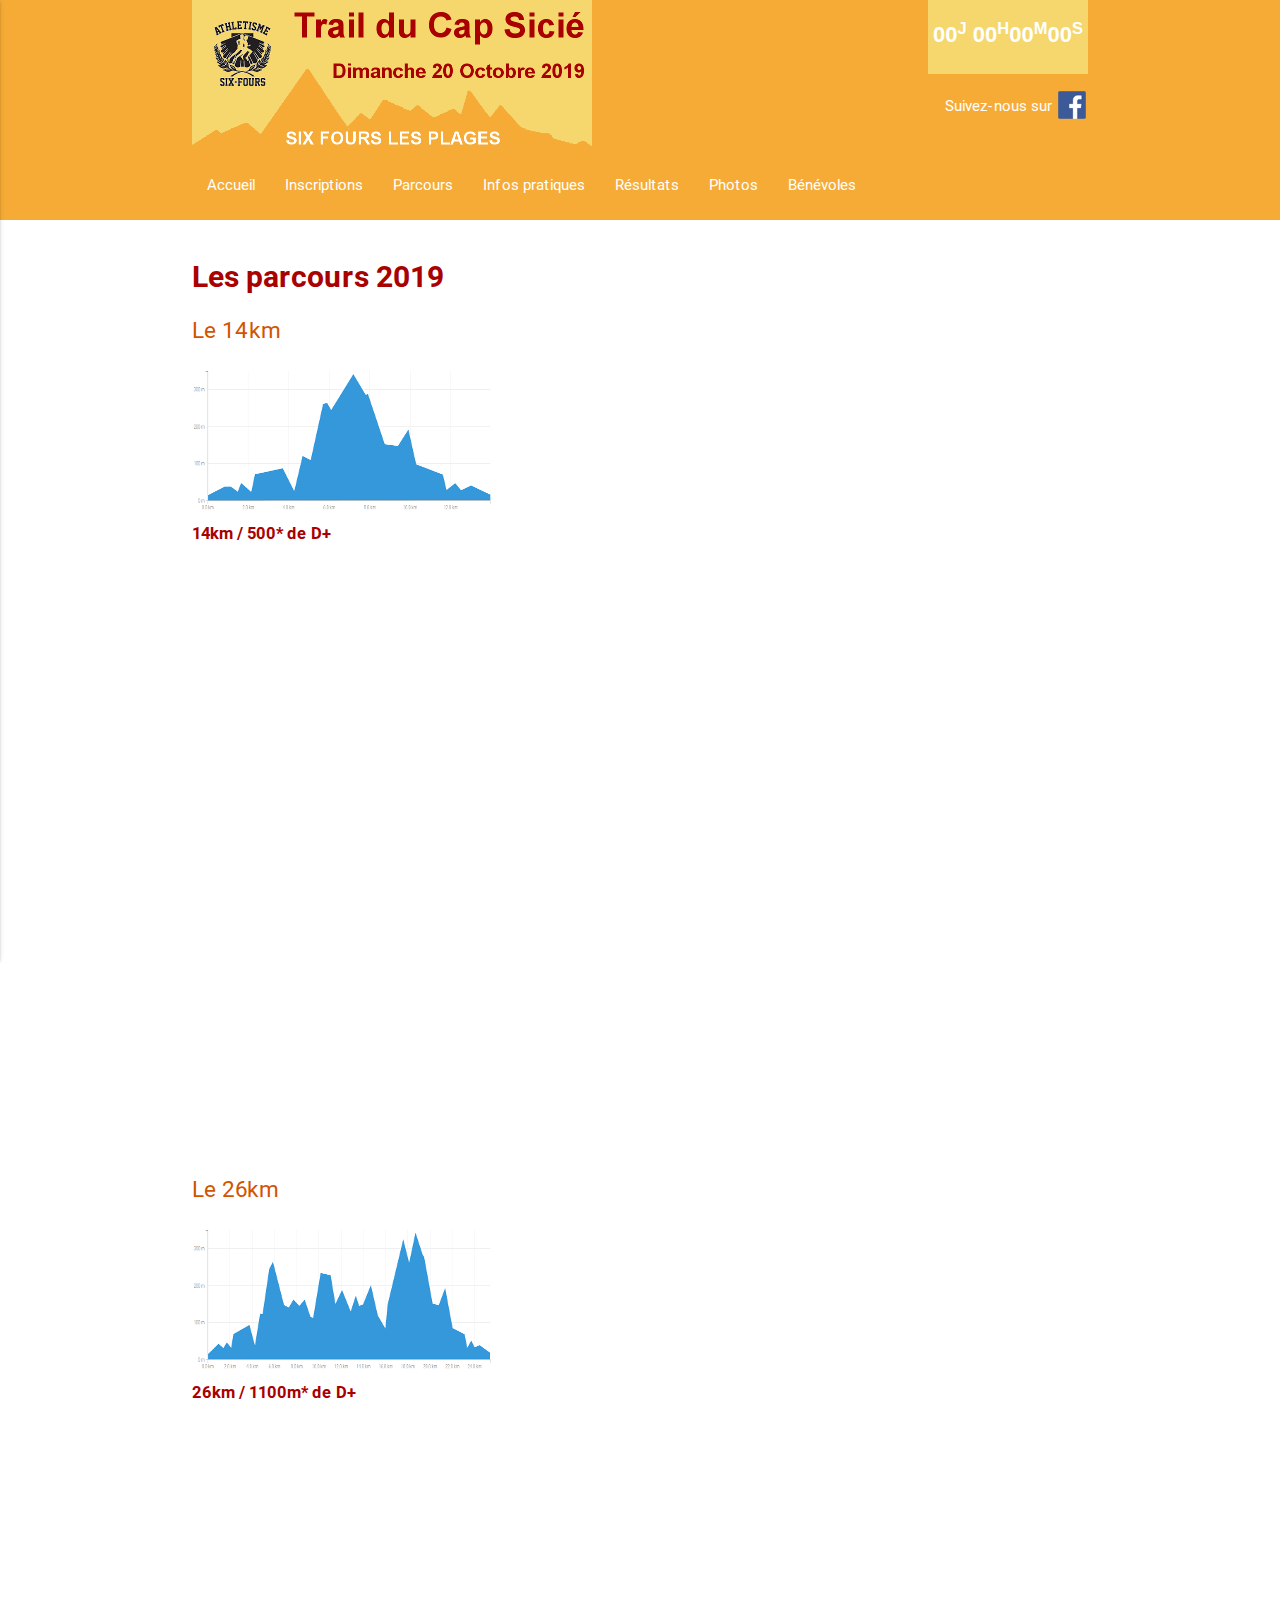
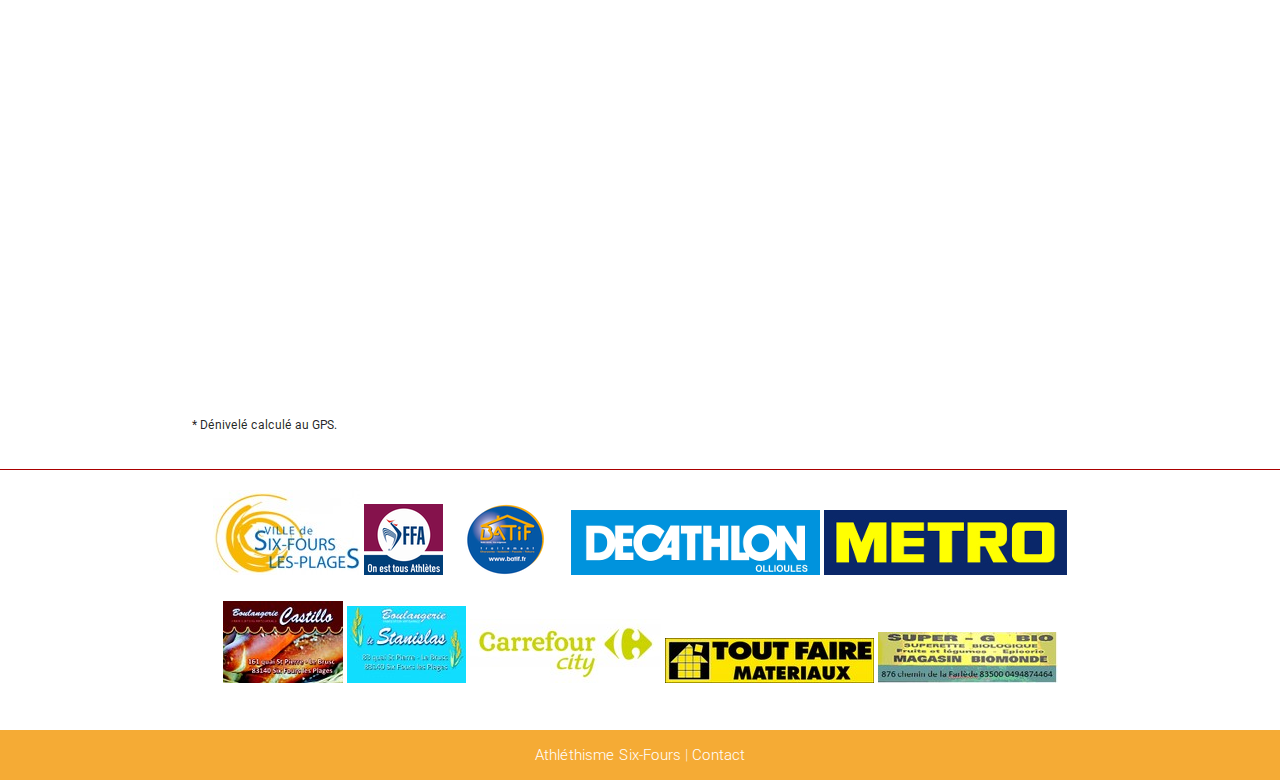
<file: parcours.html>
<!DOCTYPE html>
<html lang="en">
    <head>

        <!-- Global site tag (gtag.js) - Google Analytics -->
        <script async src="https://www.googletagmanager.com/gtag/js?id=UA-102044813-1"></script>
        <script>
          window.dataLayer = window.dataLayer || [];
          function gtag(){dataLayer.push(arguments);}
          gtag('js', new Date());

          gtag('config', 'UA-102044813-1');
        </script>
        <!-- End Google Analytics -->

        <meta http-equiv="Content-Type" content="text/html; charset=UTF-8"/>
        <meta name="viewport" content="width=device-width, initial-scale=1"/>
        <meta name="description" content="Les parcours: distances, dénivelé et parcours" />
        <title>Parcours</title>

        <!-- Favicon -->
        <link rel="icon" href="images/favicon.ico" />

        <!-- CSS  -->
        <link href="https://fonts.googleapis.com/icon?family=Material+Icons" rel="stylesheet">
        <link href="css/materialize.min.css" type="text/css" rel="stylesheet" media="screen"/>
        <link href="css/style.css" type="text/css" rel="stylesheet" media="screen"/>
        <link href="css/jquery.fancybox.css" rel="stylesheet" type="text/css" media="screen" />

        <!-- JS -->
        <!--  Scripts-->
        <script src="js/jquery-2.1.1.min.js"></script>
        <script src="js/jquery.countdown.min.js"></script>
        <script src="js/jquery.fancybox.pack.js"></script>
        <script src="js/materialize.min.js"></script>
        <script src="js/init.js"></script>
    </head>
    <body>

        <div id="fb-root"></div>

        <nav>
            <div class="nav-wrapper container">
                <a id="logo-container" href="index.html" class="brand-logo"><img src="images/logo.jpg" alt="Trail du Cap Sicié"/></a>
                <a href="index.html" data-activates="nav-mobile" class="button-collapse"><i class="material-icons">menu</i></a>
                <div class="right follow-us hide-on-med-and-down">
                    <div id="countdown" class="block dated">
                        <h3 class="title">Départ dans</h3>
                        <span id="clock"></span>
                        <span class="punchline">Rendez-vous le <sup></sup>20 octobre 2019</span>
                    </div>

                    <script>
                        $('#clock').countdown('2019/10/20 08:45:00', function(event) {
                            $(this).html(event.strftime('%D<sup>J</sup> %H<sup>H</sup>%M<sup>M</sup>%S<sup>S</sup>'));
                        });
                    </script>
                    Suivez-nous sur <a href="https://www.facebook.com/trailducapsicie/" target="_blank"><img src="images/facebook-logo_32.png" alt="Facebook" /></a>
                </div>
                <ul class="menu-bar center hide-on-med-and-down">
                    <li><a href="index.html">Accueil</a></li>
                    <li><a href="inscription.html">Inscriptions</a></li>
                    <li><a href="parcours.html">Parcours</a></li>
                    <li><a href="infos.html">Infos pratiques</a></li>
                    <li><a href="resultats.html">Résultats</a></li>
                    <li><a href="photos.html">Photos</a></li>
                    <li><a href="benevoles.html">Bénévoles</a></li>
                </ul>

                <ul id="nav-mobile" class="right side-nav">
                    <li><a href="index.html">Accueil</a></li>
                    <li><a href="inscription.html">Inscriptions</a></li>
                    <li><a href="parcours.html">Parcours</a></li>
                    <li><a href="infos.html">Infos pratiques</a></li>
                    <li><a href="resultats.html">Résultats</a></li>
                    <li><a href="photos.html">Photos</a></li>
                    <li><a href="benevoles.html">Bénévoles</a></li>
                </ul>
            </div>
        </nav>

        <div class="container">
            <div class="section">
                <h1>Les parcours 2019<h1>
                <h2>Le 14km</h2>
                <a class="fancybox" href="images/parcours/2018_14_denivele.png" title="Parcours 14km / 500 D+">
                    <img src="images/parcours/2018_14_denivele_small.png" alt="Dénivellé 16km" />
                </a>
                <br />
                <span class="highlight">14km / 500* de D+</span> <br />
                <div class="open-runner-map">
                    <!--<script type="text/javascript" src="http://www.openrunner.com/orservice/inorser-script.php?key=mykey&amp;ser=S08&amp;id=7582114&amp;w=600&amp;h=600&amp;k=2&amp;m=0&amp;ts=1498415610"></script>-->
                    <iframe width="450px" height="580px" src="https://www.openrunner.com/route/8813065/embed/fr/35364f33464763302f397a2f4c6e50656d3255592f4f56386163736d775032646a43556369584e62774f493d3a3adf4106225187e37c7632163f4ea59caf" frameborder="0" allowfullscreen></iframe>
                </div>
                <br /><br />
                <h2>Le 26km</h2>
                <a class="fancybox" href="images/parcours/2018_26_denivele.png" title="Parcours 26km / 1100m D+">
                    <img src="images/parcours/2018_26_denivele_small.png" alt="Dénivellé 26km" />
                </a>
                <br />
                <span class="highlight">26km / 1100m* de D+</span> <br />
                <div class="open-runner-map">
                    <!--<script type="text/javascript" src="http://www.openrunner.com/orservice/inorser-script.php?key=mykey&amp;ser=S08&amp;id=7918632&amp;w=600&amp;h=600&amp;k=2&amp;m=0&amp;ts=1505571898"></script>-->
                    <iframe width="450px" height="580px" src="https://www.openrunner.com/route/8813172/embed/fr/39355452777a2f437647596e756659384258526253444f32436370655869446b616a4e4e595049306250513d3a3ac29138c13880ea19c4a2d7ff084adb21" frameborder="0" allowfullscreen></iframe>
                    <div class="bottom-info">
                      * Dénivelé calculé au GPS.
                    </div>
                </div>
            </div>
        </div>

        <footer class="page-footer white">
            <div class="container">

                <div class="row center">
                    <img src="images/partenaires/Sixfourslogo2.jpg" alt="Six Fours les Plages"/>
                    <img src="images/partenaires/logo-ffa-2.png" alt="FFA"/>
                    <img src="images/partenaires/939_Image2.png" alt="Batif" />
                    <img src="images/partenaires/decathlon.png" alt="Decathlon"/>
                    <img src="images/partenaires/metro.jpg" alt="Metro"/>
                </div>
                <div class="row center">
                    <img src="images/partenaires/Carte_Boulangerie_castillo.jpg" alt="Castillo"/>
                    <img src="images/partenaires/Carte_Boulangerie_Stanislas.jpg" alt="Stanislas"/>
                    <img src="images/partenaires/Logo_Carrefour_City_2011_allonge.jpg" alt="Carrefour City"/>
                    <img src="images/partenaires/Logo_Tout_Faire.jpg" alt="Tout Faire"/>
                    <img src="images/partenaires/superG_bio.jpg" alt="Super G Bio"/>
                </div>

                <div class="row">
                </div>
            </div>
            <div class="footer-copyright orange">
                <div class="container">
                    <div class="row center">
                        <a class="white-text" href="http://athletisme-six-fours.athle.com/" target="_blank">Athléthisme Six-Fours</a> | 
                        <a class="white-text" href="contact.html">Contact</a>
                    </div>
                </div>
            </div>
        </footer>


    </body>
</html>
</file>
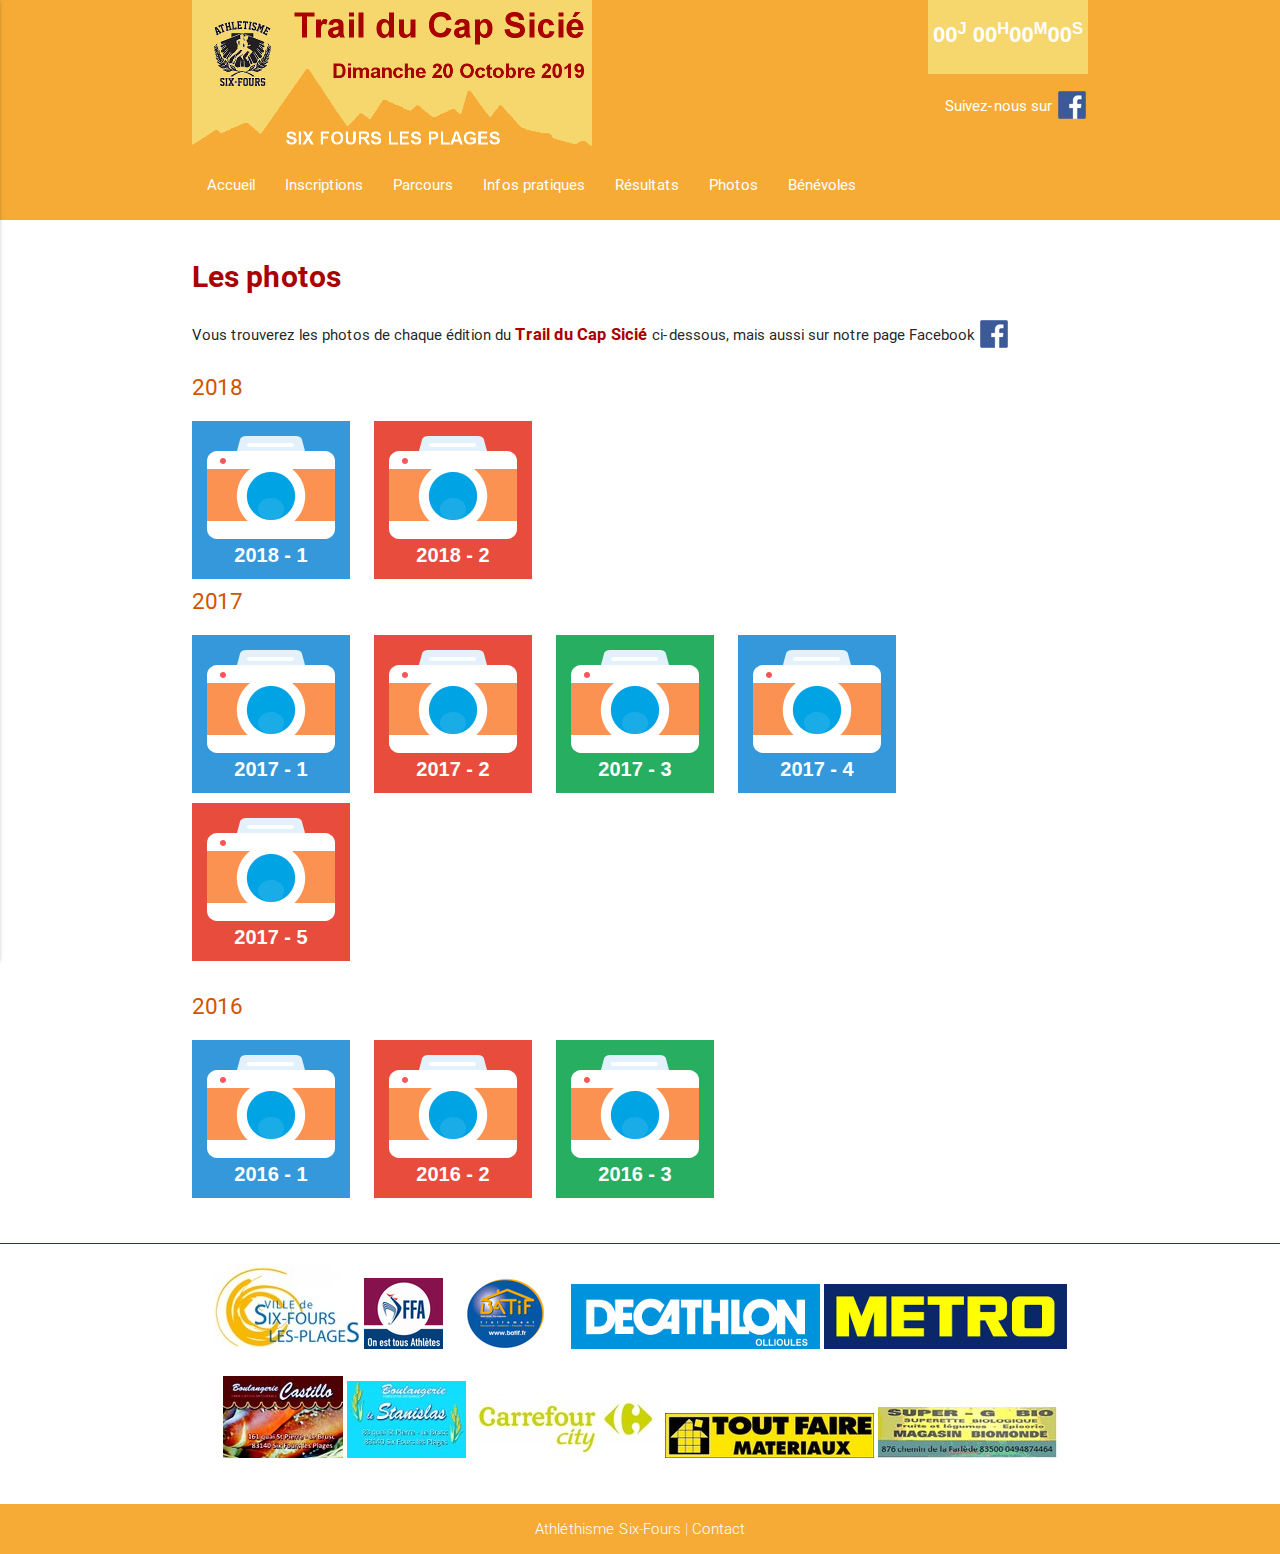
<file: photos.html>
<!DOCTYPE html>
<html lang="en">
    <head>

        <!-- Global site tag (gtag.js) - Google Analytics -->
        <script async src="https://www.googletagmanager.com/gtag/js?id=UA-102044813-1"></script>
        <script>
          window.dataLayer = window.dataLayer || [];
          function gtag(){dataLayer.push(arguments);}
          gtag('js', new Date());

          gtag('config', 'UA-102044813-1');
        </script>
        <!-- End Google Analytics -->

        <meta http-equiv="Content-Type" content="text/html; charset=UTF-8"/>
        <meta name="viewport" content="width=device-width, initial-scale=1"/>
        <meta name="description" content="Les photos du trail et des concurrents" />
        <title>Photos</title>

        <!-- Favicon -->
        <link rel="icon" href="images/favicon.ico" />

        <!-- CSS  -->
        <link href="https://fonts.googleapis.com/icon?family=Material+Icons" rel="stylesheet">
        <link href="css/materialize.min.css" type="text/css" rel="stylesheet" media="screen"/>
        <link href="css/style.css" type="text/css" rel="stylesheet" media="screen"/>
        <link href="css/jquery.fancybox.css" rel="stylesheet" type="text/css" media="screen" />

        <!-- JS -->
        <!--  Scripts-->
        <script src="js/jquery-2.1.1.min.js"></script>
        <script src="js/jquery.countdown.min.js"></script>
        <script src="js/jquery.fancybox.pack.js"></script>
        <script src="js/materialize.min.js"></script>
        <script src="js/init.js"></script>
    </head>
    <body>

        <div id="fb-root"></div>

        <nav>
            <div class="nav-wrapper container">
                <a id="logo-container" href="index.html" class="brand-logo"><img src="images/logo.jpg" alt="Trail du Cap Sicié"/></a>
                <a href="index.html" data-activates="nav-mobile" class="button-collapse"><i class="material-icons">menu</i></a>
                <div class="right follow-us hide-on-med-and-down">
                    <div id="countdown" class="block dated">
                        <h3 class="title">Départ dans</h3>
                        <span id="clock"></span>
                        <span class="punchline">Rendez-vous le <sup></sup>20 octobre 2019</span>
                    </div>

                    <script>
                        $('#clock').countdown('2019/10/20 08:45:00', function(event) {
                            $(this).html(event.strftime('%D<sup>J</sup> %H<sup>H</sup>%M<sup>M</sup>%S<sup>S</sup>'));
                        });
                    </script>
                    Suivez-nous sur <a href="https://www.facebook.com/trailducapsicie/" target="_blank"><img src="images/facebook-logo_32.png" alt="Facebook" /></a>
                </div>
                <ul class="menu-bar center hide-on-med-and-down">
                    <li><a href="index.html">Accueil</a></li>
                    <li><a href="inscription.html">Inscriptions</a></li>
                    <li><a href="parcours.html">Parcours</a></li>
                    <li><a href="infos.html">Infos pratiques</a></li>
                    <li><a href="resultats.html">Résultats</a></li>
                    <li><a href="photos.html">Photos</a></li>
                    <li><a href="benevoles.html">Bénévoles</a></li>
                </ul>

                <ul id="nav-mobile" class="right side-nav">
                    <li><a href="index.html">Accueil</a></li>
                    <li><a href="inscription.html">Inscriptions</a></li>
                    <li><a href="parcours.html">Parcours</a></li>
                    <li><a href="infos.html">Infos pratiques</a></li>
                    <li><a href="resultats.html">Résultats</a></li>
                    <li><a href="photos.html">Photos</a></li>
                    <li><a href="benevoles.html">Bénévoles</a></li>
                </ul>
            </div>
        </nav>

        <div class="container">
            <div class="section">

              <h1>Les photos</h1>
                <div class="photo-presentation">
                    Vous trouverez les photos de chaque édition du <span class="highlight">Trail du Cap Sicié</span> ci-dessous, mais aussi sur notre page Facebook <a href="https://www.facebook.com/trailducapsicie/" target="_blank"><img src="images/facebook-logo_32.png" alt="Facebook" /></a>
                </div>
                <h2>2018</h2>

                <a href="https://photos.google.com/share/AF1QipNOm6X7HnAdCI9PxiWq7cmXI-yqaQ13tIiN-uFIEFrrmkRAaRshtPWcz0vlVQUT9Q?key=UF9ZNmh0dHlUZmZCenFCRDhjMGExbV93NHBJVWFn" class="photo-link" target="_blank">
                    <img src="images/photo.png" alt="Photos">
                    2018 - 1
                </a>

                <a href="https://photos.google.com/share/AF1QipMDRkgfdLgE9YrmgqFKvFn0ANqMBbmxx90u4ME8lQhRqS_21Khk2WqHPUuG1ZhVoQ?key=S2tldlNoSWMwSWxpQklicnBGemFDTlYtMmFZeUt3" class="photo-link-3" target="_blank">
                    <img src="images/photo.png" alt="Photos">
                    2018 - 2
                </a>

                <h2>2017</h2>
                <a href="https://www.facebook.com/Vroluc/media_set?set=a.1552936718099361.1073741845.100001491441021&type=3" class="photo-link" target="_blank">
                    <img src="images/photo.png" alt="Photos">
                    2017 - 1
                </a>

                <a href="http://www.tamtam-photo.com/medias-search/widget/operator/and/text/-/format/-/folio/4329/date/-/time/-/gap/-/page-1.html" class="photo-link-3" target="_blank">
                    <img src="images/photo.png" alt="Photos">
                    2017 - 2
                </a>

                <a href="http://www.tamtam-photo.com/medias-search/widget/operator/and/text/-/format/-/folio/4332/date/-/time/-/gap/-/page-1.html" class="photo-link-2" target="_blank">
                    <img src="images/photo.png" alt="Photos">
                    2017 - 3
                </a>

                <a href="http://www.tamtam-photo.com/medias-search/widget/operator/and/text/-/format/-/folio/4331/date/-/time/-/gap/-/page-1.html" class="photo-link" target="_blank">
                    <img src="images/photo.png" alt="Photos">
                    2017 - 4
                </a>

                <a href="http://www.tamtam-photo.com/medias-search/widget/operator/and/text/-/format/-/folio/4330/date/-/time/-/gap/-/page-1.html" class="photo-link-3" target="_blank">
                    <img src="images/photo.png" alt="Photos">
                    2017 - 5
                </a>

                <br /><br />
                <h2>2016</h2>

                <a href="http://goo.gl/1kNsFO" class="photo-link" target="_blank">
                    <img src="images/photo.png" alt="Photos">
                    2016 - 1
                </a>

                <a href="https://www.facebook.com/Christine-Nglm-photos-854005091397632/photos/?tab=album&album_id=893551294109678" class="photo-link-3" target="_blank">
                    <img src="images/photo.png" alt="Photos">
                    2016 - 2
                </a>

                <a href="http://www.tamtam-photo.com/" class="photo-link-2" target="_blank">
                    <img src="images/photo.png" alt="Photos">
                    2016 - 3
                </a>

            </div>
        </div>

        <footer class="page-footer white">
            <div class="container">

                <div class="row center">
                    <img src="images/partenaires/Sixfourslogo2.jpg" alt="Six Fours les Plages"/>
                    <img src="images/partenaires/logo-ffa-2.png" alt="FFA"/>
                    <img src="images/partenaires/939_Image2.png" alt="Batif" />
                    <img src="images/partenaires/decathlon.png" alt="Decathlon"/>
                    <img src="images/partenaires/metro.jpg" alt="Metro"/>
                </div>
                <div class="row center">
                    <img src="images/partenaires/Carte_Boulangerie_castillo.jpg" alt="Castillo"/>
                    <img src="images/partenaires/Carte_Boulangerie_Stanislas.jpg" alt="Stanislas"/>
                    <img src="images/partenaires/Logo_Carrefour_City_2011_allonge.jpg" alt="Carrefour City"/>
                    <img src="images/partenaires/Logo_Tout_Faire.jpg" alt="Tout Faire"/>
                    <img src="images/partenaires/superG_bio.jpg" alt="Super G Bio"/>
                </div>

                <div class="row">
                </div>
            </div>
            <div class="footer-copyright orange">
                <div class="container">
                    <div class="row center">
                        <a class="white-text" href="http://athletisme-six-fours.athle.com/" target="_blank">Athléthisme Six-Fours</a> | 
                        <a class="white-text" href="contact.html">Contact</a>
                    </div>
                </div>
            </div>
        </footer>



    </body>
</html>
</file>
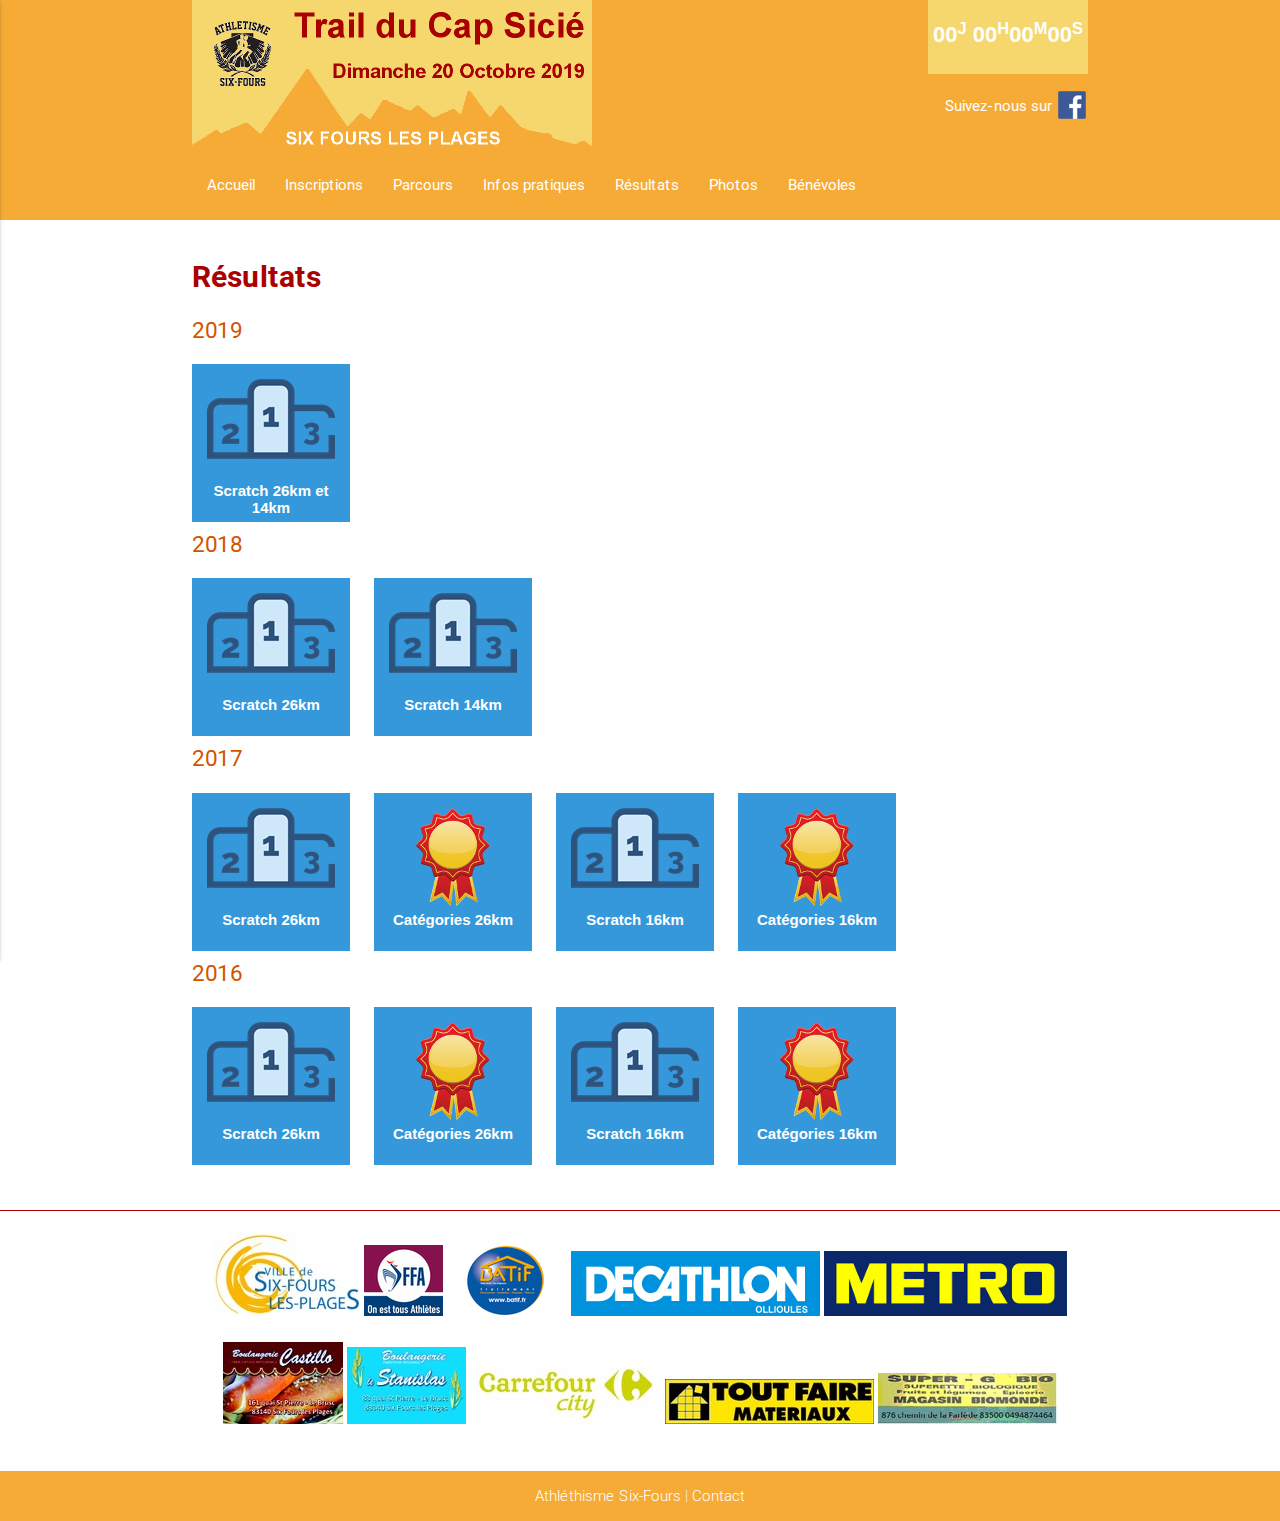
<file: resultats.html>
<!DOCTYPE html>
<html lang="en">
    <head>

        <!-- Global site tag (gtag.js) - Google Analytics -->
        <script async src="https://www.googletagmanager.com/gtag/js?id=UA-102044813-1"></script>
        <script>
          window.dataLayer = window.dataLayer || [];
          function gtag(){dataLayer.push(arguments);}
          gtag('js', new Date());

          gtag('config', 'UA-102044813-1');
        </script>
        <!-- End Google Analytics -->

        <meta http-equiv="Content-Type" content="text/html; charset=UTF-8"/>
        <meta name="viewport" content="width=device-width, initial-scale=1"/>
        <meta name="description" content="Les résultats" />
        <title>Résultats</title>

        <!-- Favicon -->
        <link rel="icon" href="images/favicon.ico" />

        <!-- CSS  -->
        <link href="https://fonts.googleapis.com/icon?family=Material+Icons" rel="stylesheet">
        <link href="css/materialize.min.css" type="text/css" rel="stylesheet" media="screen"/>
        <link href="css/style.css" type="text/css" rel="stylesheet" media="screen"/>
        <link href="css/jquery.fancybox.css" rel="stylesheet" type="text/css" media="screen" />

        <!-- JS -->
        <!--  Scripts-->
        <script src="js/jquery-2.1.1.min.js"></script>
        <script src="js/jquery.countdown.min.js"></script>
        <script src="js/jquery.fancybox.pack.js"></script>
        <script src="js/materialize.min.js"></script>
        <script src="js/init.js"></script>
    </head>
    <body>

        <div id="fb-root"></div>

        <nav>
            <div class="nav-wrapper container">
                <a id="logo-container" href="index.html" class="brand-logo"><img src="images/logo.jpg" alt="Trail du Cap Sicié"/></a>
                <a href="index.html" data-activates="nav-mobile" class="button-collapse"><i class="material-icons">menu</i></a>
                <div class="right follow-us hide-on-med-and-down">
                    <div id="countdown" class="block dated">
                        <h3 class="title">Départ dans</h3>
                        <span id="clock"></span>
                        <span class="punchline">Rendez-vous le <sup></sup>20 octobre 2019</span>
                    </div>

                    <script>
                        $('#clock').countdown('2019/10/20 08:45:00', function(event) {
                            $(this).html(event.strftime('%D<sup>J</sup> %H<sup>H</sup>%M<sup>M</sup>%S<sup>S</sup>'));
                        });
                    </script>
                    Suivez-nous sur <a href="https://www.facebook.com/trailducapsicie/" target="_blank"><img src="images/facebook-logo_32.png" alt="Facebook" /></a>
                </div>
                <ul class="menu-bar center hide-on-med-and-down">
                    <li><a href="index.html">Accueil</a></li>
                    <li><a href="inscription.html">Inscriptions</a></li>
                    <li><a href="parcours.html">Parcours</a></li>
                    <li><a href="infos.html">Infos pratiques</a></li>
                    <li><a href="resultats.html">Résultats</a></li>
                    <li><a href="photos.html">Photos</a></li>
                    <li><a href="benevoles.html">Bénévoles</a></li>
                </ul>

                <ul id="nav-mobile" class="right side-nav">
                    <li><a href="index.html">Accueil</a></li>
                    <li><a href="inscription.html">Inscriptions</a></li>
                    <li><a href="parcours.html">Parcours</a></li>
                    <li><a href="infos.html">Infos pratiques</a></li>
                    <li><a href="resultats.html">Résultats</a></li>
                    <li><a href="photos.html">Photos</a></li>
                    <li><a href="benevoles.html">Bénévoles</a></li>
                </ul>
            </div>
        </nav>

        <div class="container">
            <div class="section">

                <h1>Résultats</h1>
                <h2>2019</h2>
                <a href="https://bases.athle.fr/asp.net/liste.aspx?frmbase=resultats&frmmode=1&frmespace=0&frmcompetition=220494&frmepreuve" class="result-link" target="_blank">
                    <img src="images/podium.png" alt="Photos">
                    Scratch 26km et 14km
                </a>

                <h2>2018</h2>
                <a href="https://jsdcourse.files.wordpress.com/2018/09/trail-du-cap-sicic3a8-26km-2018.pdf" class="result-link" target="_blank">
                    <img src="images/podium.png" alt="Photos">
                    Scratch 26km
                </a>

                <a href="https://jsdcourse.files.wordpress.com/2018/09/trail-du-cap-sicic3a8-16km-2018.pdf" class="result-link" target="_blank">
                    <img src="images/podium.png" alt="Photos">
                    Scratch 14km
                </a>
                <h2>2017</h2>
                <a href="http://www.chronosports.fr/RESULTATS2017/26KM-SICIE-2017.pdf" class="result-link" target="_blank">
                    <img src="images/podium.png" alt="Photos">
                    Scratch 26km
                </a>

                <a href="http://www.chronosports.fr/RESULTATS2017/CATE-26KM-SICIE-2017.pdf" class="result-link" target="_blank">
                    <img src="images/reward.png" alt="Photos">
                    Catégories 26km
                </a>

                <a href="http://www.chronosports.fr/RESULTATS2017/16KM-SICIE-2017.pdf" class="result-link" target="_blank">
                    <img src="images/podium.png" alt="Photos">
                    Scratch 16km
                </a>

                <a href="http://www.chronosports.fr/RESULTATS2017/CATE-16KM-SICIE-2017.pdf" class="result-link" target="_blank">
                    <img src="images/reward.png" alt="Photos">
                    Catégories 16km
                </a>

                <h2>2016</h2>
                <a href="http://www.chronosports.fr/RESULTATS2016/26KM-SICIE-2016.pdf" class="result-link" target="_blank">
                    <img src="images/podium.png" alt="Photos">
                    Scratch 26km
                </a>

                <a href="http://www.chronosports.fr/RESULTATS2016/CATE-26KM-SICIE-2016.pdf" class="result-link" target="_blank">
                    <img src="images/reward.png" alt="Photos">
                    Catégories 26km
                </a>

                <a href="http://www.chronosports.fr/RESULTATS2016/16KM-SICIE-2016.pdf" class="result-link" target="_blank">
                    <img src="images/podium.png" alt="Photos">
                    Scratch 16km
                </a>

                <a href="http://www.chronosports.fr/RESULTATS2016/CATE-16KM-SICIE-2016.pdf" class="result-link" target="_blank">
                    <img src="images/reward.png" alt="Photos">
                    Catégories 16km
                </a>
            </div>
        </div>

        <footer class="page-footer white">
            <div class="container">

                <div class="row center">
                    <img src="images/partenaires/Sixfourslogo2.jpg" alt="Six Fours les Plages"/>
                    <img src="images/partenaires/logo-ffa-2.png" alt="FFA"/>
                    <img src="images/partenaires/939_Image2.png" alt="Batif" />
                    <img src="images/partenaires/decathlon.png" alt="Decathlon"/>
                    <img src="images/partenaires/metro.jpg" alt="Metro"/>
                </div>
                <div class="row center">
                    <img src="images/partenaires/Carte_Boulangerie_castillo.jpg" alt="Castillo"/>
                    <img src="images/partenaires/Carte_Boulangerie_Stanislas.jpg" alt="Stanislas"/>
                    <img src="images/partenaires/Logo_Carrefour_City_2011_allonge.jpg" alt="Carrefour City"/>
                    <img src="images/partenaires/Logo_Tout_Faire.jpg" alt="Tout Faire"/>
                    <img src="images/partenaires/superG_bio.jpg" alt="Super G Bio"/>
                </div>

                <div class="row">
                </div>
            </div>
            <div class="footer-copyright orange">
                <div class="container">
                    <div class="row center">
                        <a class="white-text" href="http://athletisme-six-fours.athle.com/" target="_blank">Athléthisme Six-Fours</a> | 
                        <a class="white-text" href="contact.html">Contact</a>
                    </div>
                </div>
            </div>
        </footer>



    </body>
</html>
</file>
<file: css/style.css>
/* Custom Stylesheet */
/**
 * Use this file to override Materialize files so you can update
 * the core Materialize files in the future
 *
 * Made By MaterializeCSS.com
 */

/* ===================================================
 * Materialize/CSS overwrite BEGIN
 * ===================================================
 */
.orange {
  background-color: #F5AB35 !important;
}

.icon-block {
    padding: 0 15px;
}
.icon-block .material-icons {
    font-size: inherit;
}

h1 {
    color: #a90000;
    font-size: 200%;
    font-weight: bold;
    margin-top: 0;
}


h2 {
    color: #d35400;
    font-size: 150%;
    margin-top: 0;
}
/* ===================================================
 * Materialize/CSS overwrite END
 * ===================================================
 */

/* ===================================================
 * Nav bar BEGIN
 * ===================================================
 */
nav {
    height: 220px;
    background-color: #F5AB35;
    box-shadow: none;
}

nav .button-collapse {
    margin: 0 !important;
}

@media (max-width: 1456px) {
    #countdown.block {
        height: auto !important;
        padding: 5px !important;
    }
    #countdown .title {
        display: none !important;
    }
    #countdown .punchline {
        display: none !important;
    }
    .main-content {
        width: 100% !important;
    }
}

@media (max-width: 800px) {
    nav {
        height: 103px;
    }
    .nav-wrapper .brand-logo img {
        height: 90px;
    }
}

nav ul a {
    color: #fff;
    background-color: #F5AB35;
}

nav ul a:hover {
    /*background-color: #ffd200;*/
    background-color: #F5D76E;
}

.side-nav a {
    color: #fff;
    background-color: #F5AB35;
}

.side-nav a:hover {
    /*background-color: #ffd200;*/
    background-color: #F5D76E;
}

.side-nav {
    background-color: #F5AB35;
}

.menu-bar {
    padding-top: 153px;
}

.follow-us {
    text-align: right;
}

.follow-us img {
    vertical-align: -10px;
}

.contact-facebook img {
    vertical-align: -10px;
}
/* ===================================================
 * Nav bar END
 * ===================================================
 */

/* ===================================================
 * Footer BEGIN
 * ===================================================
 */
ul#partenaires-list li {
    display: inline;
}

.page-footer {
    border-top: solid 1px #a90000;
}
/* ===================================================
 * Footer END
 * ===================================================
 */

/* ===================================================
 * CountDown BEGIN
 * ===================================================
 */
#countdown.block {
    padding: 15px;
    height: 145px;
    text-align: center;
    /*background-color: #ffd200;*/
    background-color: #F5D76E;
    /*border: solid 2px #a90000;*/
}

#countdown.block .title {
    text-align: left;
}

.block .title {
    font: bold 22px/1 "Helvetica";
    text-transform: uppercase;
    margin: 0 0 5px;
    color: #fff;
}

#countdown.block .punchline {
    display: block;
    text-align: center;
    font: normal 16px 'Helvetica';
    text-transform: uppercase;
}

#clock {
    font: bold 22px/1 "Helvetica";
    text-transform: uppercase;
}

/* ===================================================
 * CountDown END
 * ===================================================
 */

/* ===================================================
 * Content General BEGIN
 * ===================================================
 */
.section {
    padding-top: 40px;
}

.section ul {
    list-style-type: square;
}

.section ul li {
    padding-left: 16px;
}

.section ul li:before {
    content: "•"; 
    padding-right: 8px;
    color: #3498db; 
}

.highlight {
    color: #a90000;
    font-weight: bold;
    font-size: 110%;
}

.description {
    text-align: justify;
}

.bottom-info {
    margin-top: 25px;
    font-size: 80%;
}
/* ===================================================
 * Content General END
 * ===================================================
 */

/* ===================================================
 * REsults Boxes BEGIN
 * ===================================================
 */
.result-link {
    height: 158px;
    width: 158px;
    background: #3498db;
    display: inline-block;
    text-align: center;
    padding: 15px;
    margin-right: 20px;
    margin-bottom: 10px;
    font: bold 15px 'Helvetica';
    color: #fff;
}

.result-link-2 {
    height: 158px;
    width: 158px;
    background: #3498db;
    display: inline-block;
    text-align: center;
    padding: 15px;
    margin-right: 20px;
    margin-bottom: 10px;
    font: bold 15px 'Helvetica';
    color: #fff;
}
/* ===================================================
 * REsults Boxes END
 * ===================================================
 */

/* ===================================================
 * Photo Boxes BEGIN
 * ===================================================
 */
.photo-link {
    height: 158px;
    width: 158px;
    background: #3498db;
    display: inline-block;
    text-align: center;
    padding: 15px;
    margin-right: 20px;
    margin-bottom: 10px;
    font: bold 20px 'Helvetica';
    color: #fff;
}

.photo-link-2 {
    height: 158px;
    width: 158px;
    background: #27ae60;
    display: inline-block;
    text-align: center;
    padding: 15px;
    margin-right: 20px;
    margin-bottom: 10px;
    font: bold 20px 'Helvetica';
    color: #fff;
}

.photo-link-3 {
    height: 158px;
    width: 158px;
    background: #e74c3c;
    display: inline-block;
    text-align: center;
    padding: 15px;
    margin-right: 20px;
    margin-bottom: 10px;
    font: bold 20px 'Helvetica';
    color: #fff;
}

.photo-presentation {
    margin-bottom: 25px;
}

.photo-presentation img {
    vertical-align: -10px;
}
/* ===================================================
 * Photo Boxes END
 * ===================================================
 */

.bx-wrapper .bx-controls-direction a {
    z-index: 0 !important;
}

.infos-text {
    margin-top: 25px;
}

.reglement-link {
    height: 164px;
    width: 158px;
    background: #3498db;
    display: block;
    text-align: center;
    padding: 15px;
    font: bold 20px 'Helvetica';
    color: #fff;
}
</file>
